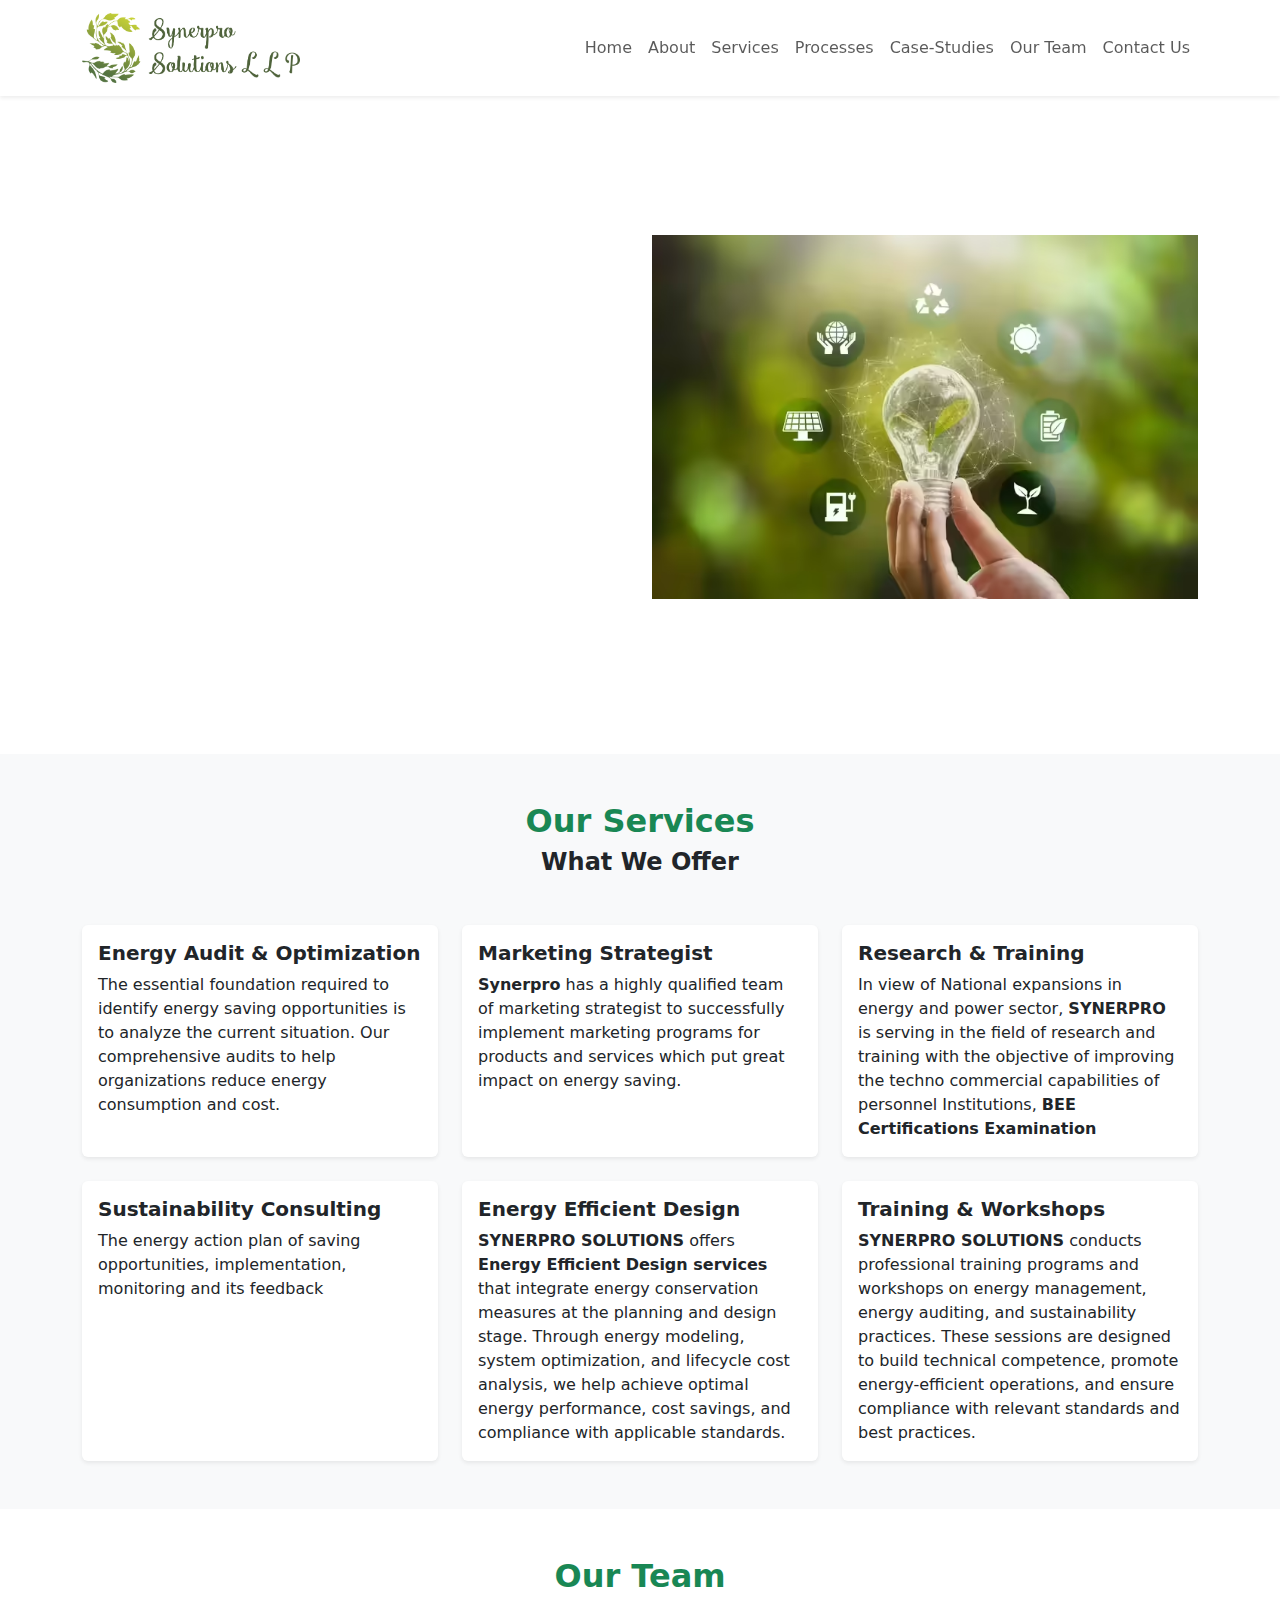
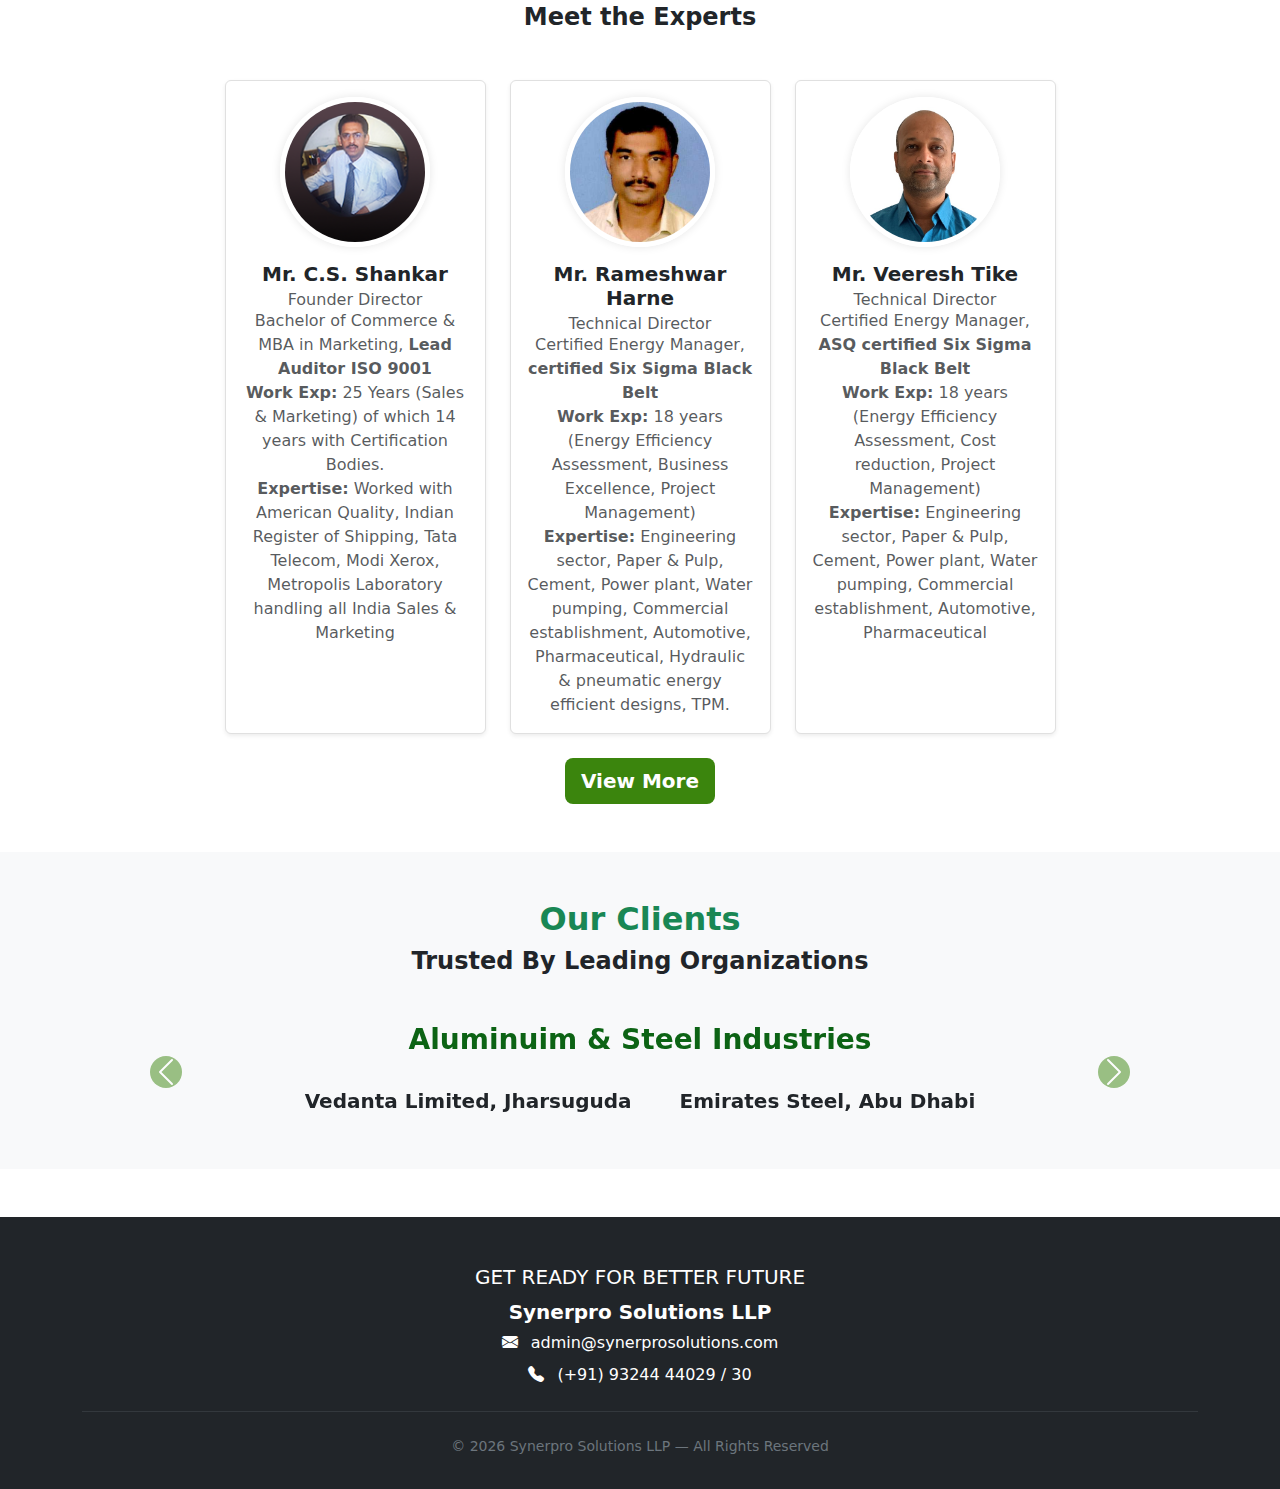
<file: index.html>
<!DOCTYPE html>
<html lang="en">

<head>
    <meta charset="UTF-8">
    <meta name="viewport" content="width=device-width, initial-scale=1.0">
    <title>Homepage | Synerpro Solutions LLP</title>
    <link rel="icon" type="image/x-icon" href="assets/img/synerpro-solutions-icon.ico">

    <!-- BOOTSTRAP -->
    <link href="https://cdn.jsdelivr.net/npm/bootstrap@5.3.2/dist/css/bootstrap.min.css" rel="stylesheet">
    <link rel="stylesheet" href="https://cdn.jsdelivr.net/npm/bootstrap-icons@1.11.1/font/bootstrap-icons.css">

    <!-- CUSTOM CSS -->
    <link rel="stylesheet" href="assets/css/style.css">

</head>

<body>

    <!-- HEADER IMPORT -->
    <div id="header-placeholder"></div>

    <!-- HERO SECTION -->
    <section class="hero-section py-5">
        <div class="container">
            <div class="row align-items-center">
                <!-- Text Column -->
                <div class="col-lg-6 text-center text-lg-start scroll-reveal">
                    <h1 class="display-5 fw-bold">About Synerpro</h1>
                    <p class="lead">
                        <strong>SYNERPRO SOLUTIONS</strong> is an establishment fully specialized in Energy Auditing and
                        Project Management Consulting services, aimed at reducing energy expenses and carbon footprints.
                        We offer all-inclusive services, ranging from the identification of energy-saving opportunities
                        to solution implementation, based on in-depth analysis and consulting.
                    </p>
                    <p class="lead"> Our highly competent team of <strong>"Bureau of Energy Efficiency"</strong>
                        Accredited Energy Auditors, Certified Energy Auditors and Certified Energy Managers having
                        experience in variety of sectors comprising of Petroleum industry, Steel Industry, Cement
                        Industry, Commercial building projects, Hospitality industry and other engineering and service
                        sector is managing various functions for over 20 years.</p>
                    <!-- <a href="services.html" class="btn btn-primary btn-lg mt-3 btn-eco">Explore Services</a> -->
                </div>
                <!-- Image Column -->
                <div class="col-lg-6 text-center">
                    <img src="assets/img/homepage-hero-image.png" alt="Hero Image" class="img-fluid">
                </div>
            </div>
        </div>
    </section>

    <!-- SERVICES SECTION -->
    <section class="services-section py-5 bg-light">
        <div class="container">
            <!-- Section Header -->
            <div class="text-center mb-5">
                <h2 class="text-success fw-bold">Our Services</h2>
                <h4 class="fw-bold">What We Offer</h4>
            </div>

            <!-- Services Grid -->
            <div class="row g-4">
                <!-- Service 1 -->
                <div class="col-md-4">
                    <div class="card h-100 border-0 shadow-sm p-3">
                        <h5 class="fw-bold">Energy Audit & Optimization</h5>
                        <p class="mb-0">The essential foundation required to identify energy saving opportunities
                            is to analyze the current situation. Our comprehensive audits to help organizations reduce
                            energy consumption and cost.
                        </p>
                    </div>
                </div>
                <!-- Service 2 -->
                <div class="col-md-4">
                    <div class="card h-100 border-0 shadow-sm p-3">
                        <h5 class="fw-bold">Marketing Strategist</h5>
                        <p class="mb-0"><strong>Synerpro</strong> has a highly qualified team of marketing strategist to
                            successfully implement marketing programs
                            for products and services which put great impact on energy saving.
                        </p>
                    </div>
                </div>
                <!-- Service 3 -->
                <div class="col-md-4">
                    <div class="card h-100 border-0 shadow-sm p-3">
                        <h5 class="fw-bold">Research & Training</h5>
                        <p class="mb-0">In view of National expansions in energy and power sector,
                            <strong>SYNERPRO</strong> is serving in the field of research and training with the
                            objective of improving
                            the techno commercial capabilities of personnel Institutions, <strong>BEE Certifications
                                Examination</strong>
                        </p>
                    </div>
                </div>
                <!-- Service 4 -->
                <div class="col-md-4">
                    <div class="card h-100 border-0 shadow-sm p-3">
                        <h5 class="fw-bold">Sustainability Consulting</h5>
                        <p class="mb-0">The energy action plan of saving opportunities, implementation,
                            monitoring and its feedback </p>
                    </div>
                </div>
                <!-- Service 5 -->
                <div class="col-md-4">
                    <div class="card h-100 border-0 shadow-sm p-3">
                        <h5 class="fw-bold">Energy Efficient Design</h5>
                        <p class="mb-0">
                            <strong>SYNERPRO SOLUTIONS</strong> offers <strong>Energy Efficient Design services</strong> that integrate energy 
                            conservation measures at the planning and design stage. Through energy modeling, 
                            system optimization, and lifecycle cost analysis, we help achieve optimal energy performance, 
                            cost savings, and compliance with applicable standards.
                        </p>
                    </div>
                </div>
                <!-- Service 6 -->
                <div class="col-md-4">
                    <div class="card h-100 border-0 shadow-sm p-3">
                        <h5 class="fw-bold">Training & Workshops</h5>
                        <p class="mb-0">
                            <strong>SYNERPRO SOLUTIONS</strong> conducts professional training programs and workshops on energy management, 
                            energy auditing, and sustainability practices. These sessions are designed to build technical competence, 
                            promote energy-efficient operations, and ensure compliance with relevant standards and best practices.
                        </p>
                    </div>
                </div>
            </div>
        </div>
    </section>

    <!-- TEAM SECTION -->
    <section class="team-section py-5">
        <div class="container">
            <!-- Section Header -->
            <div class="text-center mb-5">
                <h2 class="text-success fw-bold">Our Team</h2>
                <h4 class="fw-bold">Meet the Experts</h4>
            </div>

            <!-- Team Grid -->
            <div class="row g-4 justify-content-center">
                <!-- Team Member 1 -->
                <div class="col-sm-6 col-md-4 col-lg-3">
                    <div class="card h-100 shadow-sm text-center p-3 d-flex">
                        <img src="assets/img//team-images/CSSHANKAR.png" class="team-member-img"
                            alt="Member 1">
                        <h5 class="fw-bold mb-1">Mr. C.S. Shankar</h5>
                        <h6 class="text-muted mb-0">Founder Director</h6>
                        <p class="text-muted mb-0">Bachelor of Commerce & MBA in Marketing,
                            <strong>Lead Auditor ISO 9001</strong><br>
                            <strong>Work Exp:</strong> 25 Years (Sales & Marketing) of which 14 years with
                            Certification Bodies. <br>
                            <Strong>Expertise:</Strong> Worked with American Quality, Indian Register of Shipping,
                            Tata Telecom, Modi Xerox, Metropolis Laboratory handling all India Sales & Marketing
                        </p>
                    </div>
                </div>
                <!-- Team Member 2 -->
                <div class="col-sm-6 col-md-4 col-lg-3">
                    <div class="card h-100 shadow-sm text-center p-3 d-flex">
                        <img src="assets/img/team-images/Rameshwar Harne.jpg" class="team-member-img"
                            alt="Member 2">
                        <h5 class="fw-bold mb-1">Mr. Rameshwar Harne</h5>
                        <h6 class="text-muted mb-0">Technical Director</h6>
                        <p class="card-text text-muted">
                                Certified Energy Manager, <strong>certified Six Sigma Black Belt <br></strong>
                                <strong>Work Exp:</strong> 18
                                years (Energy Efficiency Assessment, Business Excellence, Project Management)
                                <Strong><br>Expertise:</Strong>
                                Engineering sector, Paper & Pulp, Cement, Power plant, Water pumping, Commercial
                                establishment, Automotive, Pharmaceutical, Hydraulic & pneumatic energy efficient
                                designs, TPM.
                            </p>
                    </div>
                </div>
                <!-- Team Member 3 -->
                <div class="col-sm-6 col-md-4 col-lg-3">
                    <div class="card h-100 shadow-sm text-center p-3 d-flex">
                        <img src="assets/img/team-images/Veeresh Tike.jpg" class="team-member-img"
                            alt="Member 3">
                        <h5 class="fw-bold mb-1">Mr. Veeresh Tike</h5>
                        <h6 class="text-muted mb-0">Technical Director</h6>
                        <p class="text-muted mb-0">Certified Energy Manager, <strong>ASQ certified Six Sigma Black Belt</strong><br>
                            <strong>Work Exp:</strong> 18 years (Energy Efficiency Assessment, Cost reduction, Project Management) <br> 
                            <Strong>Expertise:</Strong> Engineering sector, Paper & Pulp, Cement, Power plant, Water pumping, Commercial
                            establishment, Automotive, Pharmaceutical
                        </p>
                    </div>
                </div>
            </div>
        </div>
        <div class="text-center mt-4">
            <a href="team.html" class="btn btn-eco-light btn-lg fw-bold">View More</a>
        </div>
    </section>

    <section class="clients-section py-5 bg-light">
        <div class="container">
            <div class="text-center mb-5">
                <h2 class="text-success fw-bold">Our Clients</h2>
                <h4 class="fw-bold">Trusted By Leading Organizations</h4>
            </div>

            <div id="clientsCarousel" class="carousel slide" data-bs-ride="carousel" data-bs-interval="5000"
                data-bs-wrap="true">
                <div class="carousel-inner text-center">

                    <div class="carousel-item active">
                        <h3 class="text-center mb-4">Aluminuim & Steel Industries</h3>
                        <div class="d-flex justify-content-center flex-wrap">
                            <h5 class="mx-4 my-2">Vedanta Limited, Jharsuguda</h5>
                            <h5 class="mx-4 my-2">Emirates Steel, Abu Dhabi</h5>
                        </div>
                    </div>

                    <div class="carousel-item">
                        <h3 class="text-center mb-4">Food & Beverages Industries</h3>
                        <div class="d-flex justify-content-center flex-wrap">
                            <h5 class="mx-4 my-2">Coca Cola, Bhutan and Bangladesh</h5>
                            <h5 class="mx-4 my-2">Mahanand Diary</h5>
                            <h5 class="mx-4 my-2">Vista Foods, Taloja</h5>
                        </div>
                    </div>

                    <div class="carousel-item">
                        <h3 class="text-center mb-4">Commercial establishment</h3>
                        <div class="d-flex justify-content-center flex-wrap">
                            <h5 class="mx-4 my-2">Amazon Development center</h5>
                            <h5 class="mx-4 my-2">The Leela hotel, Goa</h5>
                            <h5 class="mx-4 my-2">Hyatt Regency, Mumbai</h5>
                            <h5 class="mx-4 my-2">Radisson Blu, Karjat</h5>
                        </div>
                    </div>

                    <div class="carousel-item">
                        <h3 class="text-center mb-4">Automotive Industries</h3>
                        <div class="d-flex justify-content-center flex-wrap">
                            <h5 class="mx-4 my-2">Mahindra CIE, Pune</h5>
                            <h5 class="mx-4 my-2">Sri Devi Tools Engineering Pvt Ltd.</h5>
                            <h5 class="mx-4 my-2">Terex India, Hosur</h5>
                            <h5 class="mx-4 my-2">Luman Industries, Uttarakhand</h5>
                        </div>
                    </div>

                    <div class="carousel-item">
                        <h3 class="text-center mb-4">Textile Industries</h3>
                        <div class="d-flex justify-content-center flex-wrap">
                            <h5 class="mx-4 my-2">Just Textiles, Ambernath</h5>
                            <h5 class="mx-4 my-2">LS Mills, Madurai</h5>
                        </div>
                    </div>

                    <div class="carousel-item">
                        <h3 class="text-center mb-4">Sugar factory and Distilleries</h3>
                        <div class="d-flex justify-content-center flex-wrap">
                            <h5 class="mx-4 my-2">Dhampur Sugar Mills</h5>
                            <h5 class="mx-4 my-2">Radico Distilleries, Aurangabad</h5>
                            <h5 class="mx-4 my-2">Shree Dudhganga Vedganga SSK, Bidri</h5>
                        </div>
                    </div>

                    <div class="carousel-item">
                        <h3 class="text-center mb-4">Educational Institutes</h3>
                        <div class="d-flex justify-content-center flex-wrap">
                            <h5 class="mx-4 my-2">Hiray college of Architecture, Mumbai</h5>
                            <h5 class="mx-4 my-2">Terna Engineering and dental college, Navi Mumbai</h5>
                        </div>
                    </div>

                    <div class="carousel-item">
                        <h3 class="text-center mb-4">Other</h3>
                        <div class="d-flex justify-content-center flex-wrap">
                            <h5 class="mx-4 my-2">Borosil Limited, Bharuch</h5>
                            <h5 class="mx-4 my-2">Bhusaval Thermal Power Plant, Bhusaval</h5>
                            <h5 class="mx-4 my-2">Aastrid Life science, Maharashtra</h5>
                        </div>
                    </div>
                </div>

                <button class="carousel-control-prev" type="button" data-bs-target="#clientsCarousel"
                    data-bs-slide="prev">
                    <span class="carousel-control-prev-icon" aria-hidden="true"></span>
                    <span class="visually-hidden">Previous</span>
                </button>
                <button class="carousel-control-next" type="button" data-bs-target="#clientsCarousel"
                    data-bs-slide="next">
                    <span class="carousel-control-next-icon" aria-hidden="true"></span>
                    <span class="visually-hidden">Next</span>
                </button>
            </div>
        </div>
    </section>

    <!-- FOOTER IMPORT -->
    <div id="footer-placeholder"></div>

    <!-- JS -->
    <script src="https://cdn.jsdelivr.net/npm/bootstrap@5.3.2/dist/js/bootstrap.bundle.min.js"></script>

    <!-- CUSTOM JS -->
    <script src="assets/js/main.js"></script>

    <!-- INCLUDE COMPONENTS -->
    <script>
        importComponent("header-placeholder", "header.html");
        importComponent("footer-placeholder", "footer.html").then(updateYear);
    </script>

</body>

</html>
</file>
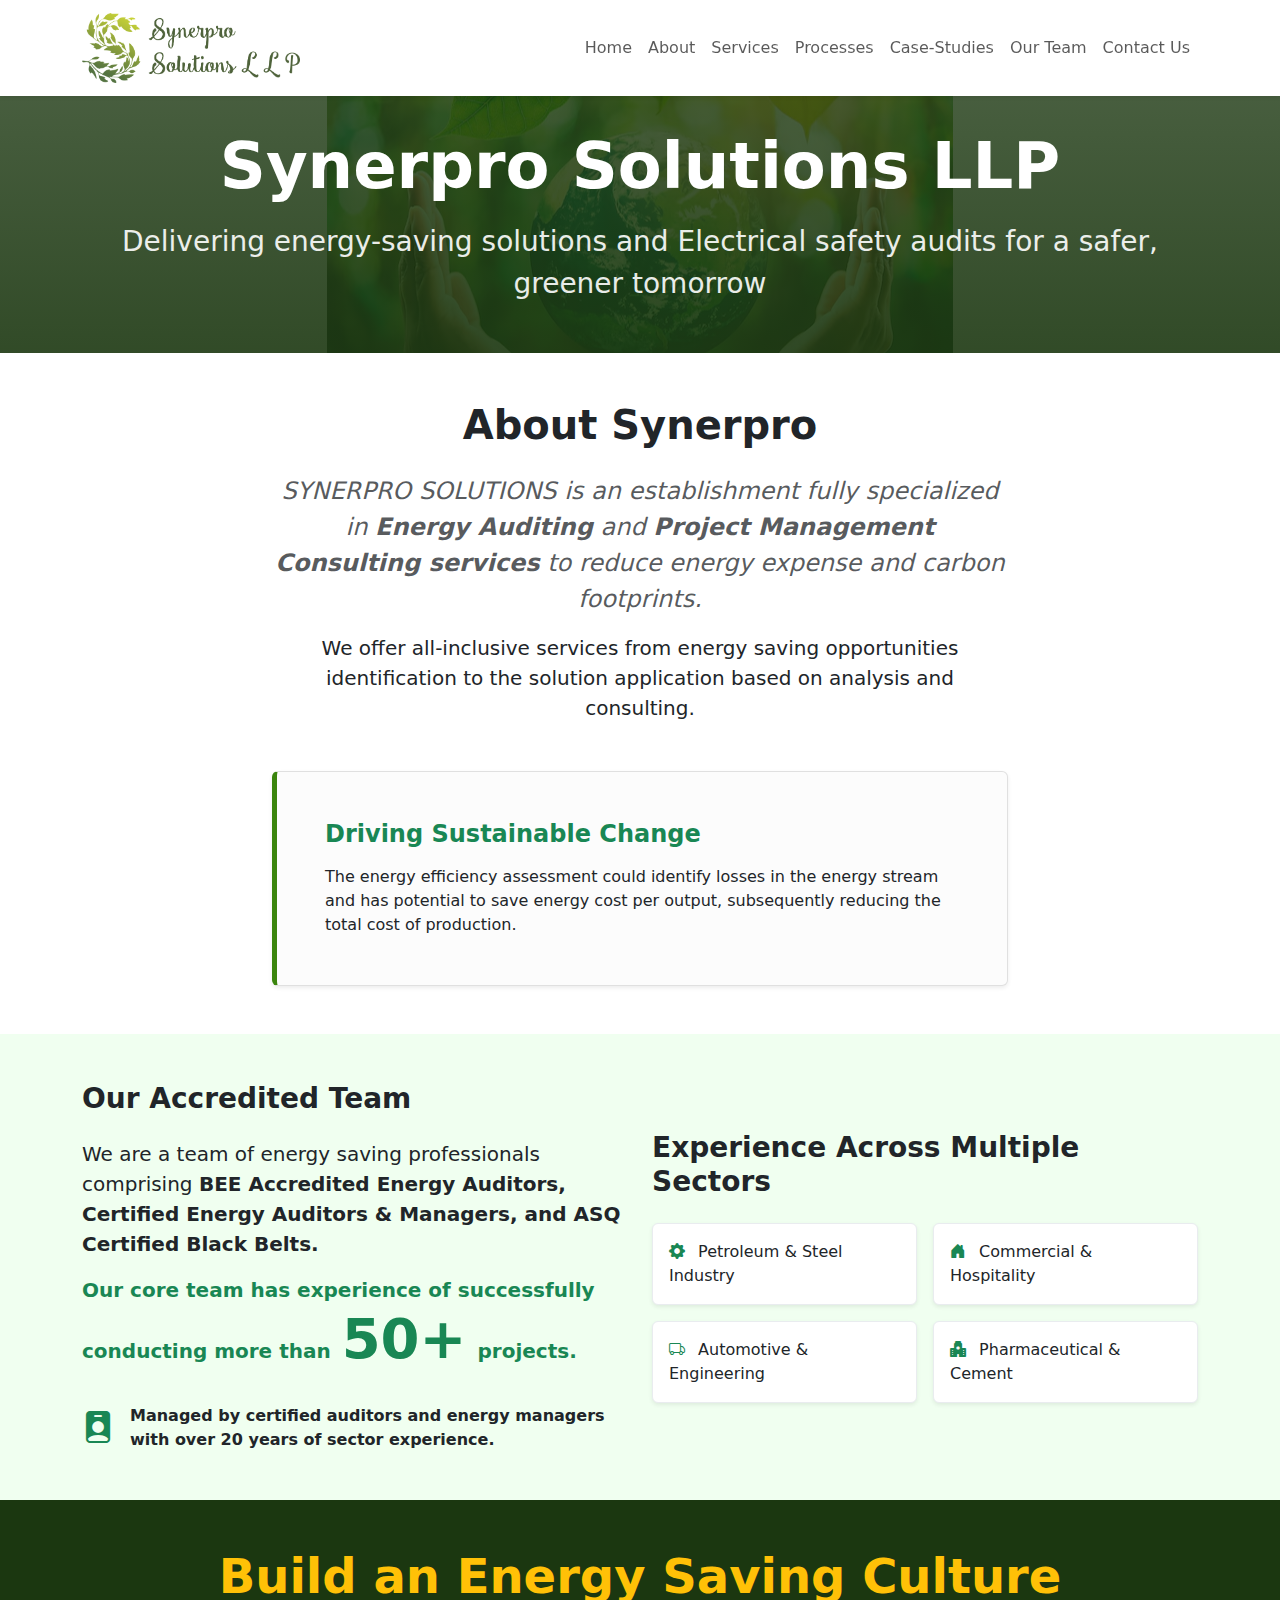
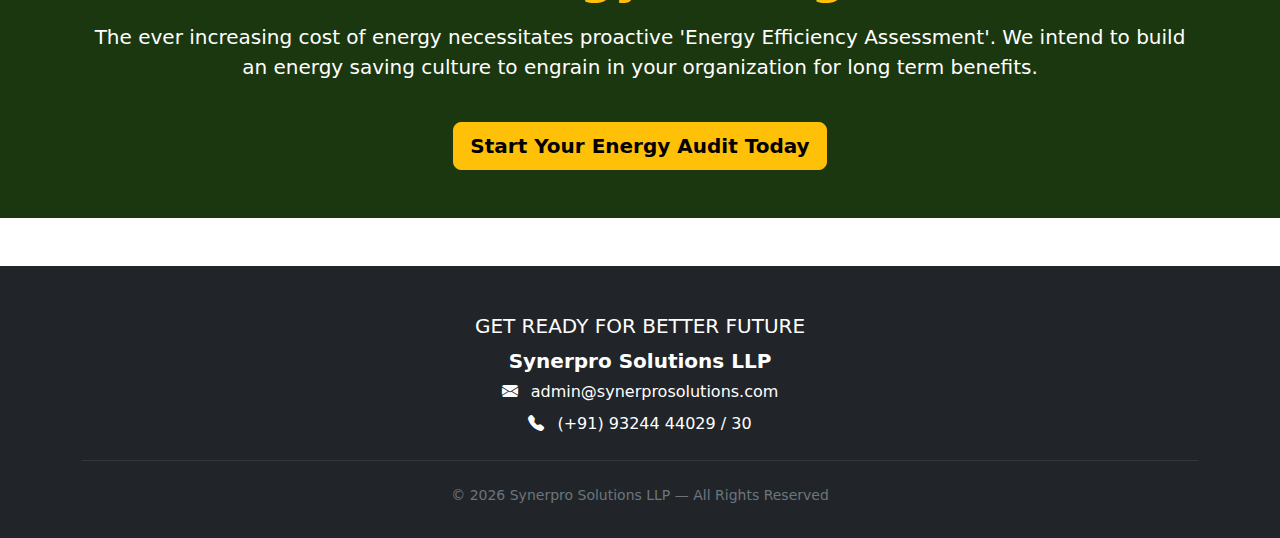
<file: about.html>
<!DOCTYPE html>
<html lang="en">

<head>
    <meta charset="UTF-8">
    <meta name="viewport" content="width=device-width, initial-scale=1.0">
    <title>About Us | Synerpro Solutions LLP</title>
    <link rel="icon" type="image/x-icon" href="/assets/img/synerpro-solutions-icon.ico">

    <link href="https://cdn.jsdelivr.net/npm/bootstrap@5.3.2/dist/css/bootstrap.min.css" rel="stylesheet">
    <link rel="stylesheet" href="https://cdn.jsdelivr.net/npm/bootstrap-icons@1.11.1/font/bootstrap-icons.css">

    <link rel="stylesheet" href="assets/css/style.css">
</head>

<body>

    <div id="header-placeholder"></div>

    <section class="about-hero-section py-5 text-white">
        <div class="container text-center">
            <h4 class="display-3 fw-bold mb-3">Synerpro Solutions LLP</h4>
            <h7 class="lead-xl fw-light">
                Delivering energy-saving solutions and Electrical safety audits for a
                safer, greener tomorrow
            </h7>
        </div>
    </section>

    <section class="mission-section py-5">
        <div class="container">
            <div class="row justify-content-center">
                <div class="col-lg-10 col-xl-8 text-center">
                    <h2 class="display-6 fw-bold text-dark mb-4">About Synerpro</h2>
                    <p class="fs-4 fst-italic text-muted">
                        SYNERPRO SOLUTIONS is an establishment fully specialized in <strong>Energy Auditing</strong> and <strong>Project Management Consulting services</strong> to reduce energy expense and carbon footprints. 
                    </p>
                    <p class="fs-5">
                        We offer all-inclusive services from energy saving opportunities identification to the solution application based on analysis and consulting.
                    </p>
                    
                    <div class="highlight-box p-4 p-md-5 mt-5 rounded shadow-sm">
                        <h4 class="fw-bold text-success mb-3">Driving Sustainable Change</h4>
                        <p class="mb-0">
                            The energy efficiency assessment could identify losses in the energy stream and has potential to save energy cost per output, subsequently reducing the total cost of production.
                        </p>
                    </div>
                </div>
            </div>
        </div>
    </section>
    
    <section class="expertise-section py-5 bg-light-green">
        <div class="container">
            <div class="row align-items-center">
                
                <div class="col-lg-6 mb-4 mb-lg-0">
                    <h3 class="fw-bold text-dark mb-4">Our Accredited Team</h3>
                    <p class="fs-5">
                        We are a team of energy saving professionals comprising <strong>BEE Accredited Energy Auditors, Certified Energy Auditors & Managers, and ASQ Certified Black Belts.</strong>
                    </p>
                    <p class="fs-5 fw-bold text-success">
                        Our core team has experience of successfully conducting more than <span class="display-4 fw-bolder d-inline-block mx-1">50+</span> projects.
                    </p>
                    
                    <div class="d-flex align-items-center mt-4 pt-2">
                        <i class="bi bi-person-badge-fill text-success fs-2 me-3"></i>
                        <p class="mb-0 fw-bold">Managed by certified auditors and energy managers with over 20 years of sector experience.</p>
                    </div>
                </div>

                <div class="col-lg-6">
                    <h3 class="fw-bold text-dark mb-4">Experience Across Multiple Sectors</h3>
                    <div class="row g-3">
                        <div class="col-sm-6">
                            <div class="sector-tag p-3 rounded bg-white shadow-sm">
                                <i class="bi bi-gear-fill text-success me-2"></i> Petroleum & Steel Industry
                            </div>
                        </div>
                        <div class="col-sm-6">
                            <div class="sector-tag p-3 rounded bg-white shadow-sm">
                                <i class="bi bi-house-door-fill text-success me-2"></i> Commercial & Hospitality
                            </div>
                        </div>
                        <div class="col-sm-6">
                            <div class="sector-tag p-3 rounded bg-white shadow-sm">
                                <i class="bi bi-truck text-success me-2"></i> Automotive & Engineering
                            </div>
                        </div>
                        <div class="col-sm-6">
                            <div class="sector-tag p-3 rounded bg-white shadow-sm">
                                <i class="bi bi-hospital-fill text-success me-2"></i> Pharmaceutical & Cement
                            </div>
                        </div>
                    </div>
                </div>

            </div>
        </div>
    </section>

    <section class="vision-cta-section py-5 text-center bg-dark text-white">
        <div class="container">
            <h3 class="fw-bold mb-3 display-5 text-warning">Build an Energy Saving Culture</h3>
            <p class="lead mb-4">
                The ever increasing cost of energy necessitates proactive 'Energy Efficiency Assessment'. 
                We intend to build an energy saving culture to engrain in your organization for long term benefits.
            </p>
            <a href="contact.html" class="btn btn-lg btn-warning fw-bold mt-3">Start Your Energy Audit Today</a>
        </div>
    </section>


    <div id="footer-placeholder"></div>

    <script src="https://cdn.jsdelivr.net/npm/bootstrap@5.3.2/dist/js/bootstrap.bundle.min.js"></script>
    <script src="assets/js/main.js"></script>

    <script>
        function importComponent(id, filePath) {
            return fetch(filePath)
                .then(response => response.text())
                .then(html => {
                    document.getElementById(id).innerHTML = html;
                })
                .catch(error => console.error('Error loading component:', error));
        }

        function updateYear() {
            const yearElement = document.getElementById('year');
            if (yearElement) {
                yearElement.textContent = new Date().getFullYear();
            }
        }

        importComponent("header-placeholder", "header.html");
        importComponent("footer-placeholder", "footer.html").then(updateYear);
    </script>

</body>

</html>
</file>
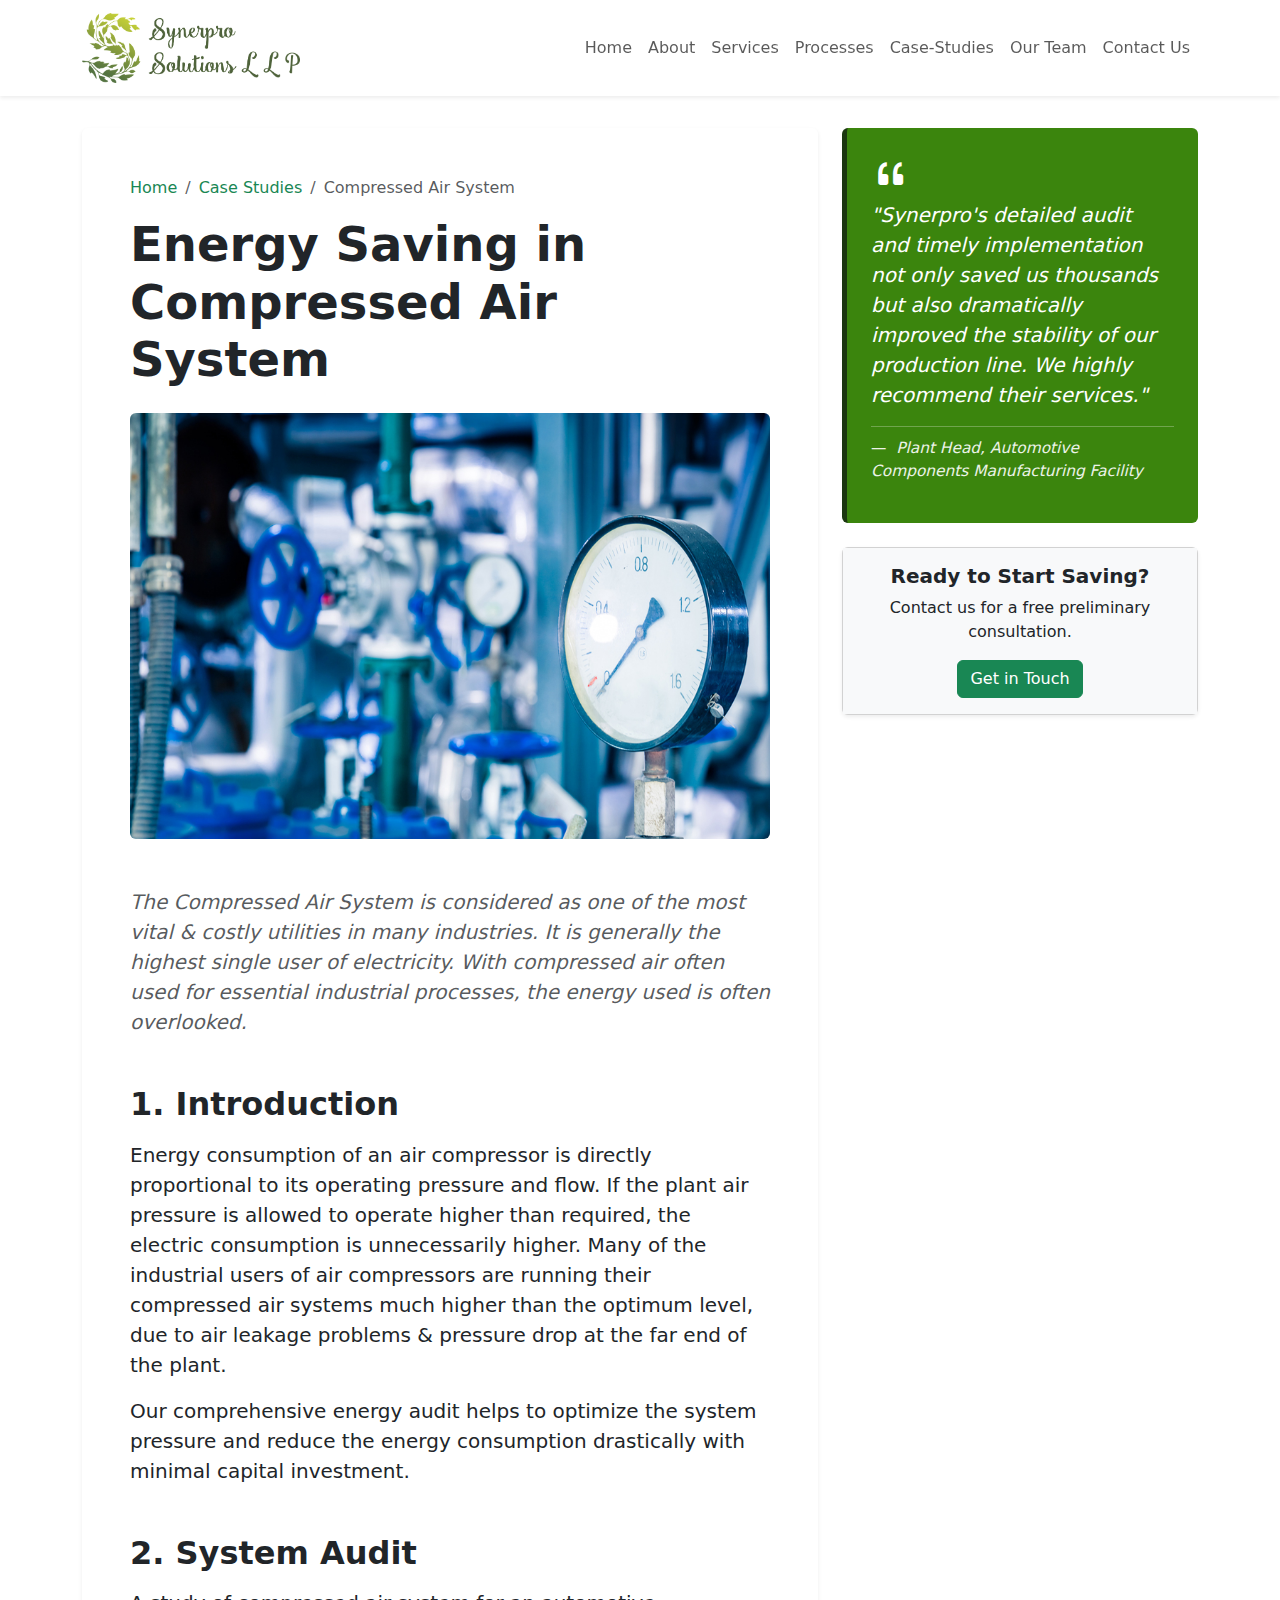
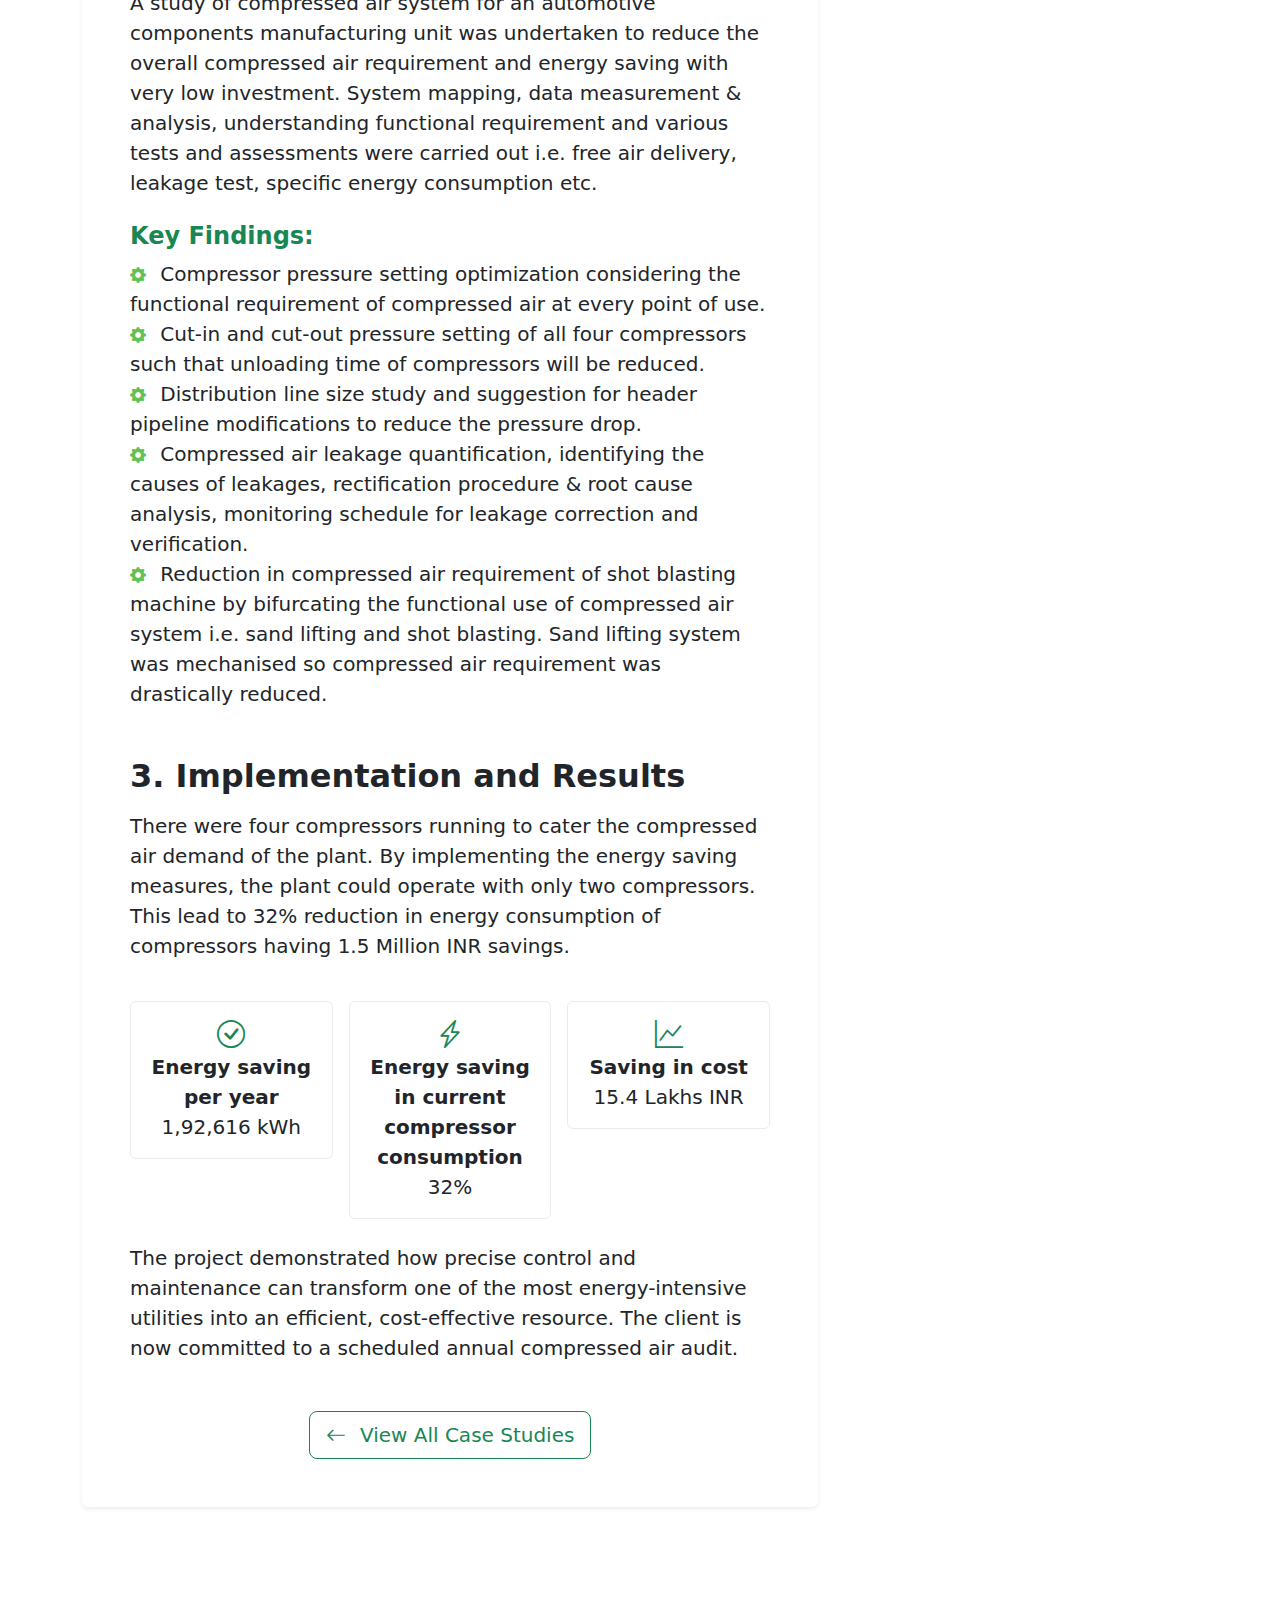
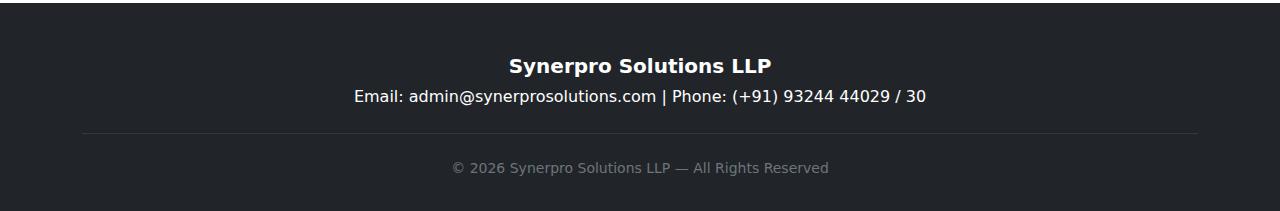
<file: case-study-compressed-air.html>
<!DOCTYPE html>
<html lang="en">

<head>
    <meta charset="UTF-8">
    <meta name="viewport" content="width=device-width, initial-scale=1.0">
    <title>Case Study: Energy Saving in Compressed Air System - Synerpro Solutions LLP</title>
    <link rel="icon" type="image/x-icon" href="/assets/img/synerpro-solutions-icon.ico">

    <link href="https://cdn.jsdelivr.net/npm/bootstrap@5.3.2/dist/css/bootstrap.min.css" rel="stylesheet">
    <link rel="stylesheet" href="https://cdn.jsdelivr.net/npm/bootstrap-icons@1.11.1/font/bootstrap-icons.css">

    <link rel="stylesheet" href="assets/css/style.css">

</head>

<body>

    <div id="header-placeholder"></div>

    <section class="case-detail-section py-5">
        <div class="container">
            <div class="row justify-content-center">

                <div class="col-lg-8 mb-4 mb-lg-0">

                    <article class="p-4 p-md-5 bg-white shadow-sm rounded">

                        <nav aria-label="breadcrumb" class="mb-3">
                            <ol class="breadcrumb">
                                <li class="breadcrumb-item"><a href="index.html"
                                        class="text-success text-decoration-none">Home</a></li>
                                <li class="breadcrumb-item"><a href="case-study.html"
                                        class="text-success text-decoration-none">Case Studies</a></li>
                                <li class="breadcrumb-item active" aria-current="page">Compressed Air System</li>
                            </ol>
                        </nav>

                        <h1 class="display-5 fw-bold text-dark mb-4">
                            Energy Saving in Compressed Air System
                        </h1>

                        <img src="assets/img/pages-specific images/compressed-air-case-study-image.png" class="img-fluid rounded mb-5"
                            alt="Compressed Air System">

                        <div class="article-content fs-5">

                            <p class="text-muted fst-italic">
                                The Compressed Air System is considered as one of the most vital & costly utilities in
                                many industries. It is generally the highest single user of electricity. With compressed
                                air often used for essential industrial processes, the energy used is often overlooked.
                            </p>

                            <h2 class="fw-bold text-dark mt-5 mb-3">1. Introduction</h2>
                            <p>
                                Energy consumption of an air compressor is directly proportional to its operating
                                pressure and flow. If the plant air pressure is allowed to operate higher than required,
                                the electric consumption is unnecessarily higher. Many of the industrial users of air
                                compressors are running their compressed air systems much higher than the optimum level,
                                due to air leakage problems & pressure drop at the far end of the plant.
                            </p>
                            <p>
                                Our comprehensive energy audit helps to optimize the system pressure and reduce the
                                energy consumption drastically with minimal capital investment.
                            </p>

                            <h2 class="fw-bold text-dark mt-5 mb-3">2. System Audit</h2>
                            <p>
                                A study of compressed air system for an automotive components manufacturing unit was
                                undertaken to reduce the overall compressed air requirement and energy saving with very
                                low investment. System mapping, data measurement & analysis, understanding functional
                                requirement and various tests and assessments were carried out i.e. free air delivery,
                                leakage test, specific energy consumption etc.
                            </p>

                            <h4 class="fw-bold text-success mt-4">Key Findings:</h4>
                            <ul>
                                <li>
                                    <i class="bi bi-gear-fill leaf-icon"></i> Compressor pressure setting optimization
                                    considering the functional requirement of compressed air at every point of use.
                                </li>
                                <li>
                                    <i class="bi bi-gear-fill leaf-icon"></i> Cut-in and cut-out pressure setting of all
                                    four compressors such that unloading time of compressors will be reduced.
                                </li>
                                <li>
                                    <i class="bi bi-gear-fill leaf-icon"></i> Distribution line size study and
                                    suggestion for header pipeline modifications to reduce the pressure drop.
                                </li>
                                <li>
                                    <i class="bi bi-gear-fill leaf-icon"></i> Compressed air leakage quantification,
                                    identifying the causes of leakages, rectification procedure & root cause analysis,
                                    monitoring schedule for leakage correction and verification.
                                </li>
                                <li>
                                    <i class="bi bi-gear-fill leaf-icon"></i>
                                    Reduction in compressed air requirement of shot blasting machine by bifurcating the
                                    functional use of compressed air system i.e. sand lifting and shot blasting. Sand
                                    lifting system was mechanised so compressed air requirement was drastically reduced.
                                </li>
                            </ul>

                            <h2 class="fw-bold text-dark mt-5 mb-3">3. Implementation and Results</h2>
                            <p>
                               There were four compressors running to cater the compressed air demand of the plant. By implementing the energy saving measures, the plant could operate with only two compressors. 
                               This lead to 32% reduction in energy consumption of compressors having 1.5 Million INR savings.
                            </p>

                            <div class="row text-center my-4 g-3">
                                <div class="col-md-4">
                                    <div class="result-box p-3 border rounded">
                                        <i class="bi bi-check-circle h3 text-success"></i>
                                        <p class="fw-bold mb-0">Energy saving per year</p>
                                        <p class="lead text-dark mb-0"><strong>1,92,616 kWh</strong></p>
                                    </div>
                                </div>
                                <div class="col-md-4">
                                    <div class="result-box p-3 border rounded">
                                        <i class="bi bi-lightning-charge h3 text-success"></i>
                                        <p class="fw-bold mb-0">Energy saving in current compressor consumption</p>
                                        <p class="lead text-dark mb-0"><strong>32%</strong></p>
                                    </div>
                                </div>
                                <div class="col-md-4">
                                    <div class="result-box p-3 border rounded">
                                        <i class="bi bi-graph-up h3 text-success"></i>
                                        <p class="fw-bold mb-0">Saving in cost</p>
                                        <p class="lead text-dark mb-0"><strong>15.4 Lakhs INR</strong></p>
                                    </div>
                                </div>
                            </div>

                            <p class="mt-4">
                                The project demonstrated how precise control and maintenance can transform one of the
                                most energy-intensive utilities into an efficient, cost-effective resource. The client
                                is now committed to a scheduled annual compressed air audit.
                            </p>

                            <div class="text-center mt-5">
                                <a href="case-study.html" class="btn btn-lg btn-outline-success">
                                    <i class="bi bi-arrow-left me-2"></i> View All Case Studies
                                </a>
                            </div>

                        </div>
                    </article>

                </div>

                <div class="col-lg-4">
                    <aside class="sidebar-sticky">

                        <div class="quote-box p-4 rounded mb-4 text-white">
                            <i class="bi bi-quote h1"></i>
                            <p class="fst-italic lead">
                                "Synerpro's detailed audit and timely implementation not only saved us thousands but
                                also dramatically improved the stability of our production line. We highly recommend
                                their services."
                            </p>
                            <footer class="blockquote-footer text-white mt-3">
                                <cite title="Source Title">Plant Head, Automotive Components Manufacturing Facility</cite>
                            </footer>
                        </div>

                        <!-- <div class="card shadow-sm mb-4">
                            <div class="card-header bg-success text-white fw-bold">
                                Other Case Studies
                            </div>
                            <div class="list-group list-group-flush">
                                <a href="case-study-boiler-ops.html" class="list-group-item list-group-item-action">
                                    <i class="bi bi-arrow-right-short text-success me-2"></i> Optimizing Boiler
                                    Operations
                                </a>
                                <a href="case-study-hvac-retrofit.html" class="list-group-item list-group-item-action">
                                    <i class="bi bi-arrow-right-short text-success me-2"></i> Retrofitting Commercial
                                    HVAC
                                </a>
                                <a href="processes.html" class="list-group-item list-group-item-action bg-light">
                                    <i class="bi bi-file-text-fill text-dark me-2"></i> Our 7-Step Process
                                </a>
                            </div>
                        </div> -->

                        <div class="card shadow-sm text-center">
                            <div class="card-body bg-light">
                                <h5 class="card-title text-dark fw-bold">Ready to Start Saving?</h5>
                                <p class="card-text">Contact us for a free preliminary consultation.</p>
                                <a href="contact.html" class="btn btn-success">Get in Touch</a>
                            </div>
                        </div>

                    </aside>
                </div>

            </div>
        </div>
    </section>

    <div id="footer-placeholder"></div>

    <script src="https://cdn.jsdelivr.net/npm/bootstrap@5.3.2/dist/js/bootstrap.bundle.min.js"></script>
    <script src="assets/js/main.js"></script>

    <script>
        function importComponent(id, filePath) {
            return fetch(filePath)
                .then(response => response.text())
                .then(html => {
                    document.getElementById(id).innerHTML = html;
                })
                .catch(error => console.error('Error loading component:', error));
        }

        function updateYear() {
            document.getElementById('year').textContent = new Date().getFullYear();
        }

        importComponent("header-placeholder", "components/header.html");
        importComponent("footer-placeholder", "components/footer.html").then(updateYear);
    </script>

</body>

</html>
</file>
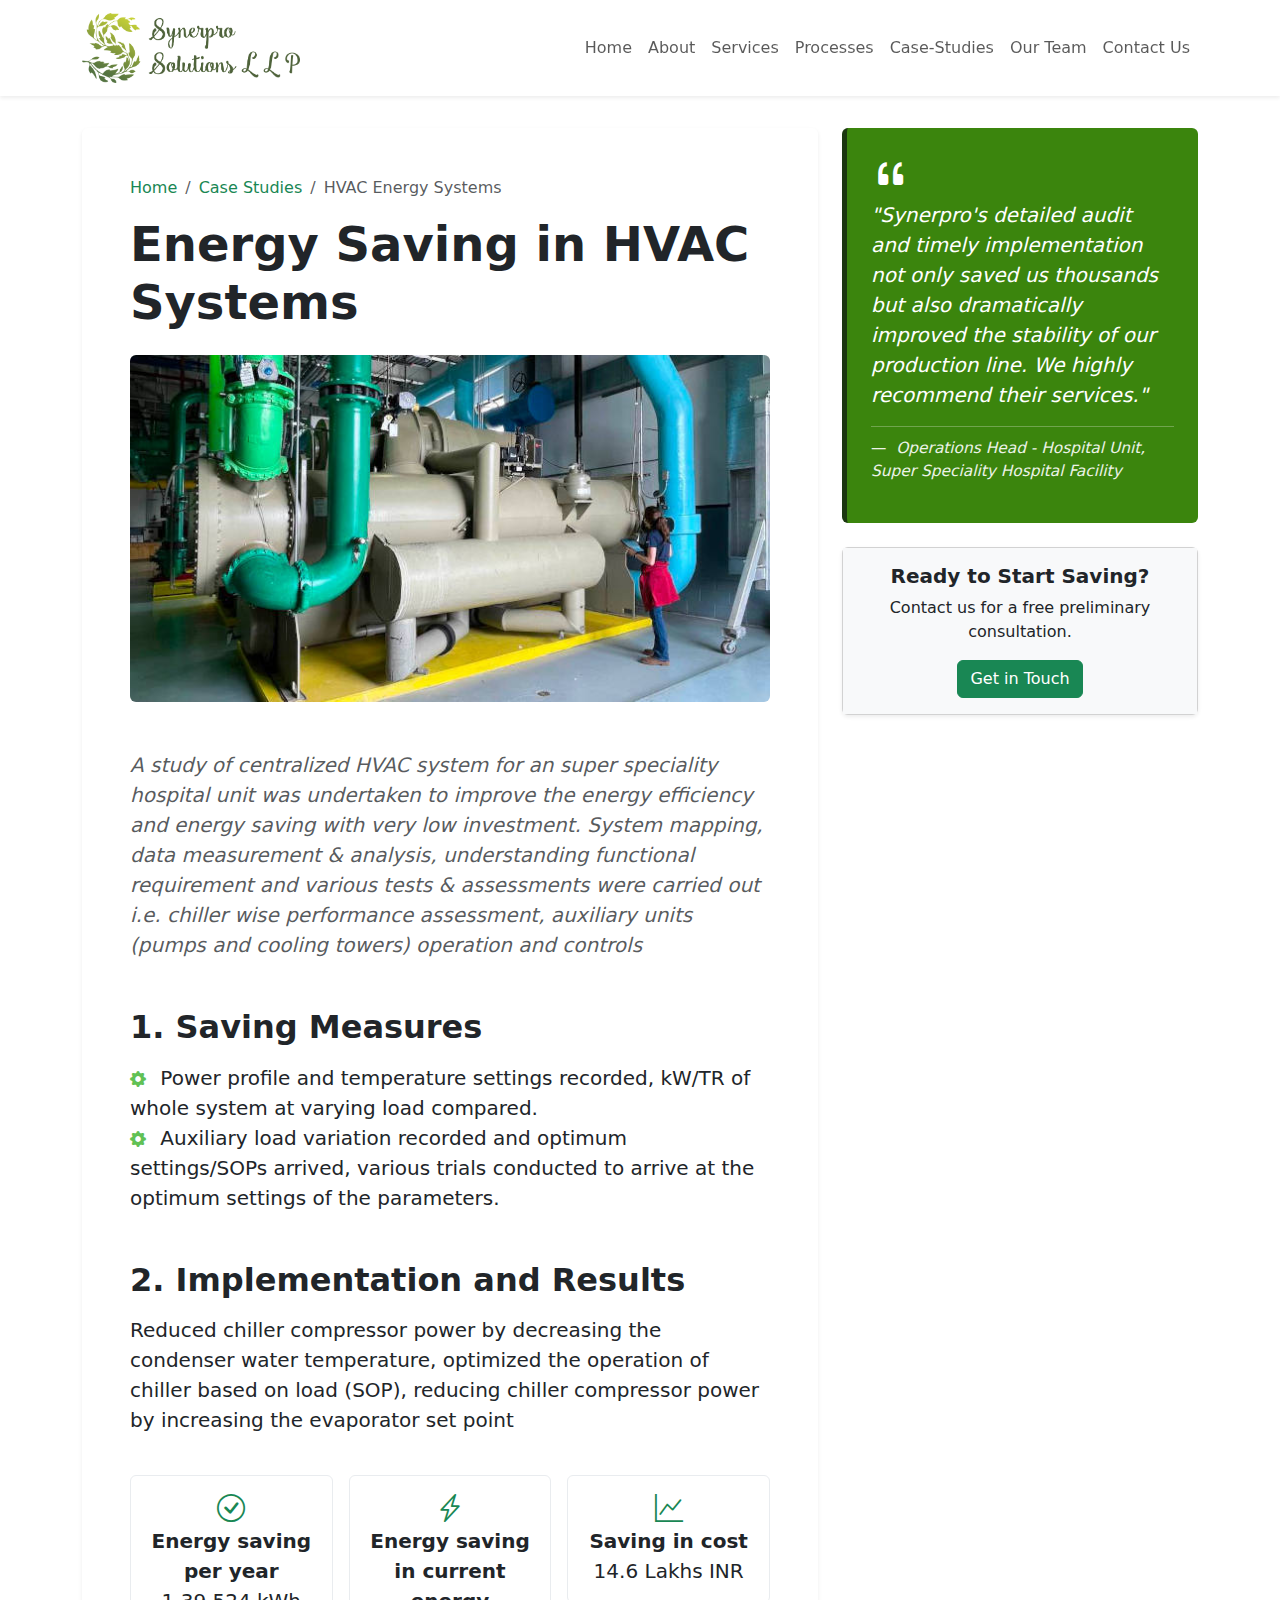
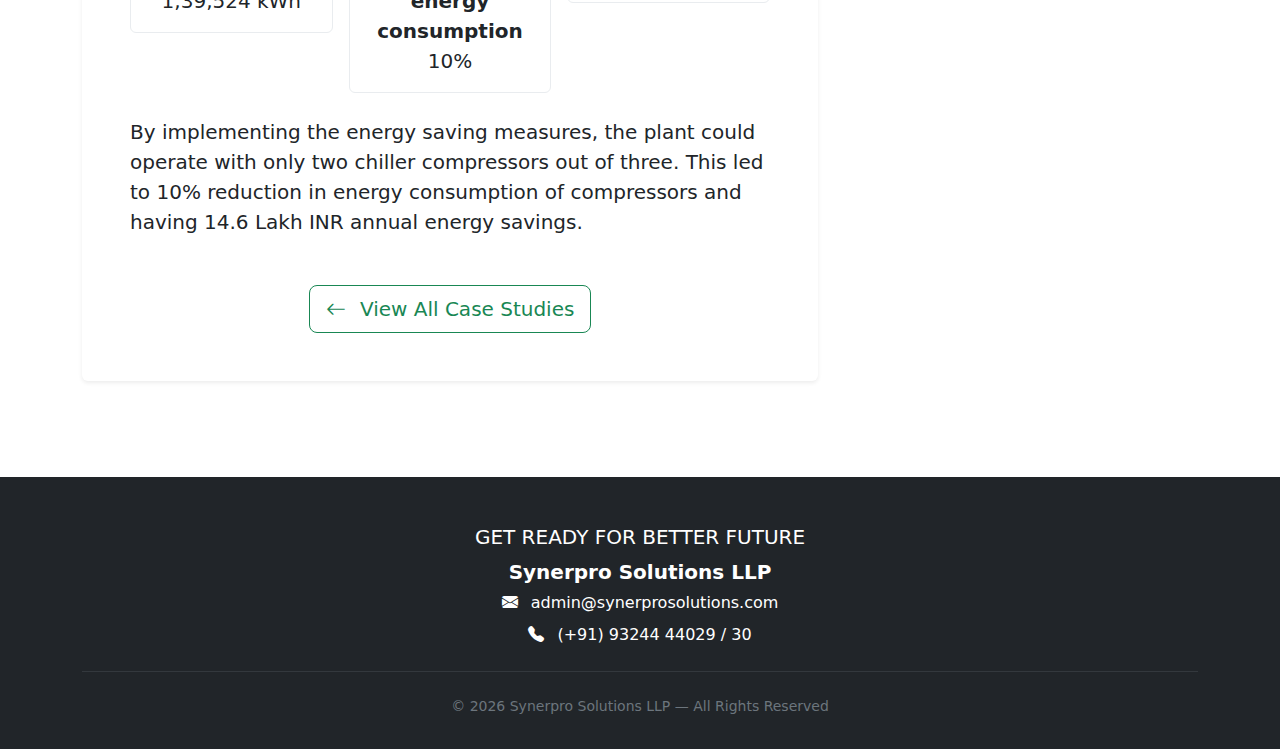
<file: case-study-hvac-system.html>
<!DOCTYPE html>
<html lang="en">

<head>
    <meta charset="UTF-8">
    <meta name="viewport" content="width=device-width, initial-scale=1.0">
    <title>Case Study: Energy Saving in HVAC Systems | Synerpro Solutions LLP</title>
    <link rel="icon" type="image/x-icon" href="/assets/img/synerpro-solutions-icon.ico">

    <link href="https://cdn.jsdelivr.net/npm/bootstrap@5.3.2/dist/css/bootstrap.min.css" rel="stylesheet">
    <link rel="stylesheet" href="https://cdn.jsdelivr.net/npm/bootstrap-icons@1.11.1/font/bootstrap-icons.css">

    <link rel="stylesheet" href="assets/css/style.css">

</head>

<body>

    <div id="header-placeholder"></div>

    <section class="case-detail-section py-5">
        <div class="container">
            <div class="row justify-content-center">

                <div class="col-lg-8 mb-4 mb-lg-0">

                    <article class="p-4 p-md-5 bg-white shadow-sm rounded">

                        <nav aria-label="breadcrumb" class="mb-3">
                            <ol class="breadcrumb">
                                <li class="breadcrumb-item"><a href="index.html"
                                        class="text-success text-decoration-none">Home</a></li>
                                <li class="breadcrumb-item"><a href="case-study.html"
                                        class="text-success text-decoration-none">Case Studies</a></li>
                                <li class="breadcrumb-item active" aria-current="page">HVAC Energy Systems</li>
                            </ol>
                        </nav>

                        <h1 class="display-5 fw-bold text-dark mb-4">
                            Energy Saving in HVAC Systems
                        </h1>

                        <img src="assets/img/pages-specific images/case-study-HVAC-system-image.png" class="img-fluid rounded mb-5"
                            alt="HVAC Energy Systems ">

                        <div class="article-content fs-5">

                            <p class="text-muted fst-italic">
                                A study of centralized HVAC system for an super speciality hospital unit was undertaken to improve the energy efficiency and energy saving with
                                very low investment. System mapping, data measurement & analysis, understanding functional requirement and various tests & assessments
                                were carried out i.e. chiller wise performance assessment, auxiliary units (pumps and cooling towers) operation and controls
                            </p>

                            <h2 class="fw-bold text-dark mt-5 mb-3">1. Saving Measures</h2>
                                <ul>
                                    <li>
                                        <i class="bi bi-gear-fill leaf-icon"></i>
                                        Power profile and temperature settings recorded, kW/TR of whole system at varying load
                                        compared.
                                    </li>
                                    <li>
                                        <i class="bi bi-gear-fill leaf-icon"></i>
                                        Auxiliary load variation recorded and optimum settings/SOPs arrived, various trials conducted to
                                        arrive at the optimum settings of the parameters.
                                    </li>
                                </ul>

                            <h2 class="fw-bold text-dark mt-5 mb-3">2. Implementation and Results</h2>
                            <p>
                                Reduced chiller compressor power by decreasing the condenser water temperature, optimized
                                the operation of chiller based on load (SOP), reducing chiller compressor power by increasing
                                the evaporator set point
                            </p>

                            <div class="row text-center my-4 g-3">
                                <div class="col-md-4">
                                    <div class="result-box p-3 border rounded">
                                        <i class="bi bi-check-circle h3 text-success"></i>
                                        <p class="fw-bold mb-0">Energy saving per year</p>
                                        <p class="lead text-dark mb-0"><strong>1,39,524 kWh</strong></p>
                                    </div>
                                </div>
                                <div class="col-md-4">
                                    <div class="result-box p-3 border rounded">
                                        <i class="bi bi-lightning-charge h3 text-success"></i>
                                        <p class="fw-bold mb-0">Energy saving in current energy consumption</p>
                                        <p class="lead text-dark mb-0"><strong>10%</strong></p>
                                    </div>
                                </div>
                                <div class="col-md-4">
                                    <div class="result-box p-3 border rounded">
                                        <i class="bi bi-graph-up h3 text-success"></i>
                                        <p class="fw-bold mb-0">Saving in cost</p>
                                        <p class="lead text-dark mb-0"><strong>14.6 Lakhs INR</strong></p>
                                    </div>
                                </div>
                            </div>

                            <p class="mt-4">
                                By implementing the energy saving measures, the plant could operate with only two chiller
                                compressors out of three. This led to 10% reduction in energy consumption of compressors and
                                having 14.6 Lakh INR annual energy savings.
                            </p>

                            <div class="text-center mt-5">
                                <a href="case-study.html" class="btn btn-lg btn-outline-success">
                                    <i class="bi bi-arrow-left me-2"></i> View All Case Studies
                                </a>
                            </div>
                        </div>
                    </article>

                </div>

                <div class="col-lg-4">
                    <aside class="sidebar-sticky">

                        <div class="quote-box p-4 rounded mb-4 text-white">
                            <i class="bi bi-quote h1"></i>
                            <p class="fst-italic lead">
                                "Synerpro's detailed audit and timely implementation not only saved us thousands but
                                also dramatically improved the stability of our production line. We highly recommend
                                their services."
                            </p>
                            <footer class="blockquote-footer text-white mt-3">
                                <cite title="Source Title">Operations Head - Hospital Unit, Super Speciality Hospital Facility</cite>
                            </footer>
                        </div>

                        <!-- <div class="card shadow-sm mb-4">
                            <div class="card-header bg-success text-white fw-bold">
                                Other Case Studies
                            </div>
                            <div class="list-group list-group-flush">
                                <a href="case-study-boiler-ops.html" class="list-group-item list-group-item-action">
                                    <i class="bi bi-arrow-right-short text-success me-2"></i> Optimizing Boiler
                                    Operations
                                </a>
                                <a href="case-study-hvac-retrofit.html" class="list-group-item list-group-item-action">
                                    <i class="bi bi-arrow-right-short text-success me-2"></i> Retrofitting Commercial
                                    HVAC
                                </a>
                                <a href="processes.html" class="list-group-item list-group-item-action bg-light">
                                    <i class="bi bi-file-text-fill text-dark me-2"></i> Our 7-Step Process
                                </a>
                            </div>
                        </div> -->

                        <div class="card shadow-sm text-center">
                            <div class="card-body bg-light">
                                <h5 class="card-title text-dark fw-bold">Ready to Start Saving?</h5>
                                <p class="card-text">Contact us for a free preliminary consultation.</p>
                                <a href="contact.html" class="btn btn-success">Get in Touch</a>
                            </div>
                        </div>

                    </aside>
                </div>

            </div>
        </div>
    </section>

    <div id="footer-placeholder"></div>

    <script src="https://cdn.jsdelivr.net/npm/bootstrap@5.3.2/dist/js/bootstrap.bundle.min.js"></script>
    <script src="assets/js/main.js"></script>

    <script>
        function importComponent(id, filePath) {
            return fetch(filePath)
                .then(response => response.text())
                .then(html => {
                    document.getElementById(id).innerHTML = html;
                })
                .catch(error => console.error('Error loading component:', error));
        }

        function updateYear() {
            document.getElementById('year').textContent = new Date().getFullYear();
        }

        importComponent("header-placeholder", "header.html");
        importComponent("footer-placeholder", "footer.html").then(updateYear);
    </script>

</body>

</html>
</file>
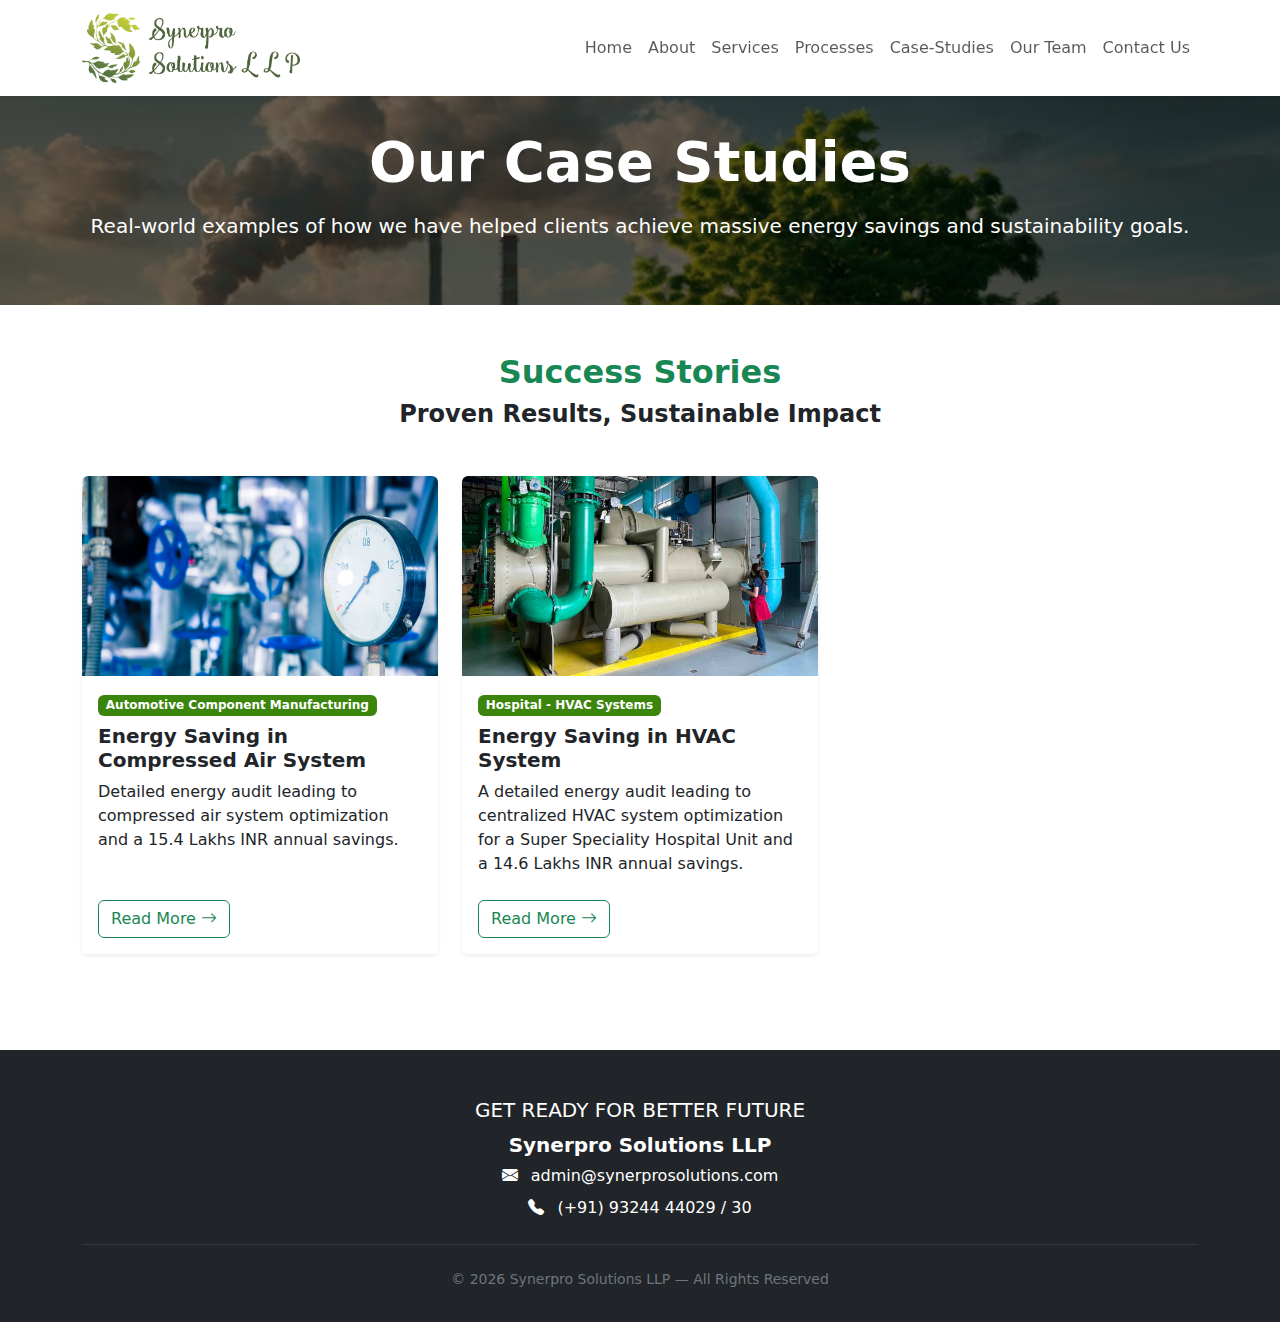
<file: case-study.html>
<!DOCTYPE html>
<html lang="en">

<head>
    <meta charset="UTF-8">
    <meta name="viewport" content="width=device-width, initial-scale=1.0">
    <title>Case Studies - Synerpro Solutions LLP</title>
    <link rel="icon" type="image/x-icon" href="/assets/img/synerpro-solutions-icon.ico">

    <link href="https://cdn.jsdelivr.net/npm/bootstrap@5.3.2/dist/css/bootstrap.min.css" rel="stylesheet">
    <link rel="stylesheet" href="https://cdn.jsdelivr.net/npm/bootstrap-icons@1.11.1/font/bootstrap-icons.css">

    <link rel="stylesheet" href="assets/css/style.css">

</head>

<body>

    <div id="header-placeholder"></div>

    <section class="case-studies-hero-section d-flex align-items-center text-white text-center py-5">
        <div class="container">
            <h1 class="display-4 fw-bold mb-3 scroll-reveal">Our Case Studies</h1>
            <p class="lead scroll-reveal" style="animation-delay: 0.3s;">
                Real-world examples of how we have helped clients achieve massive energy savings and sustainability
                goals.
            </p>
        </div>
    </section>

    <section class="case-studies-grid-section py-5">
        <div class="container">
            <div class="text-center mb-5">
                <h2 class="text-success fw-bold">Success Stories</h2>
                <h4 class="fw-bold text-dark">Proven Results, Sustainable Impact</h4>
            </div>

            <div class="row g-4">
                
                <div class="col-lg-4 col-md-6">
                    <div class="card case-study-card h-100 shadow-sm">
                        <img src="assets/img/pages-specific images/compressed-air-case-study-image.png"
                            class="card-img-top" alt="Compressed Air System Energy Audit">
                        <div class="card-body">
                            <span class="badge bg-success mb-2">Automotive Component Manufacturing</span>
                            <h5 class="card-title fw-bold">Energy Saving in Compressed Air System</h5>
                            <p class="card-text">
                                Detailed energy audit leading to compressed air system optimization and a 15.4 Lakhs INR annual
                                savings.
                            </p>
                        </div>
                        <div class="card-footer bg-white border-0">
                            <a href="case-study-compressed-air.html" class="btn btn-outline-success read-more-btn">
                                Read More <i class="bi bi-arrow-right"></i>
                            </a>
                        </div>
                    </div>
                </div>

                <div class="col-lg-4 col-md-6">
                    <div class="card case-study-card h-100 shadow-sm">
                        <img src="assets/img/pages-specific images/case-study-HVAC-system-image.png"
                            class="card-img-top" alt="HVAC System Energy Audit for Hospital">
                        <div class="card-body">
                            <span class="badge bg-success mb-2">Hospital - HVAC Systems</span>
                            <h5 class="card-title fw-bold">Energy Saving in HVAC System</h5>
                            <p class="card-text">
                                A detailed energy audit leading to centralized HVAC system optimization for a Super Speciality Hospital Unit and a 14.6 Lakhs INR annual savings.
                            </p>
                        </div>
                        <div class="card-footer bg-white border-0">
                            <a href="case-study-hvac-system.html" class="btn btn-outline-success read-more-btn">
                                Read More <i class="bi bi-arrow-right"></i>
                            </a>
                        </div>
                    </div>
                </div>

            </div>
            </div>
    </section>


    <div id="footer-placeholder"></div>

    <script src="https://cdn.jsdelivr.net/npm/bootstrap@5.3.2/dist/js/bootstrap.bundle.min.js"></script>

    <script src="assets/js/main.js"></script>

    <script>
        function importComponent(id, filePath) {
            return fetch(filePath)
                .then(response => response.text())
                .then(html => {
                    document.getElementById(id).innerHTML = html;
                })
                .catch(error => console.error('Error loading component:', error));
        }

        function updateYear() {
            const yearElement = document.getElementById('year');
            if (yearElement) {
                 yearElement.textContent = new Date().getFullYear();
            }
        }

        importComponent("header-placeholder", "header.html");
        importComponent("footer-placeholder", "footer.html").then(updateYear);
    </script>

</body>

</html>
</file>
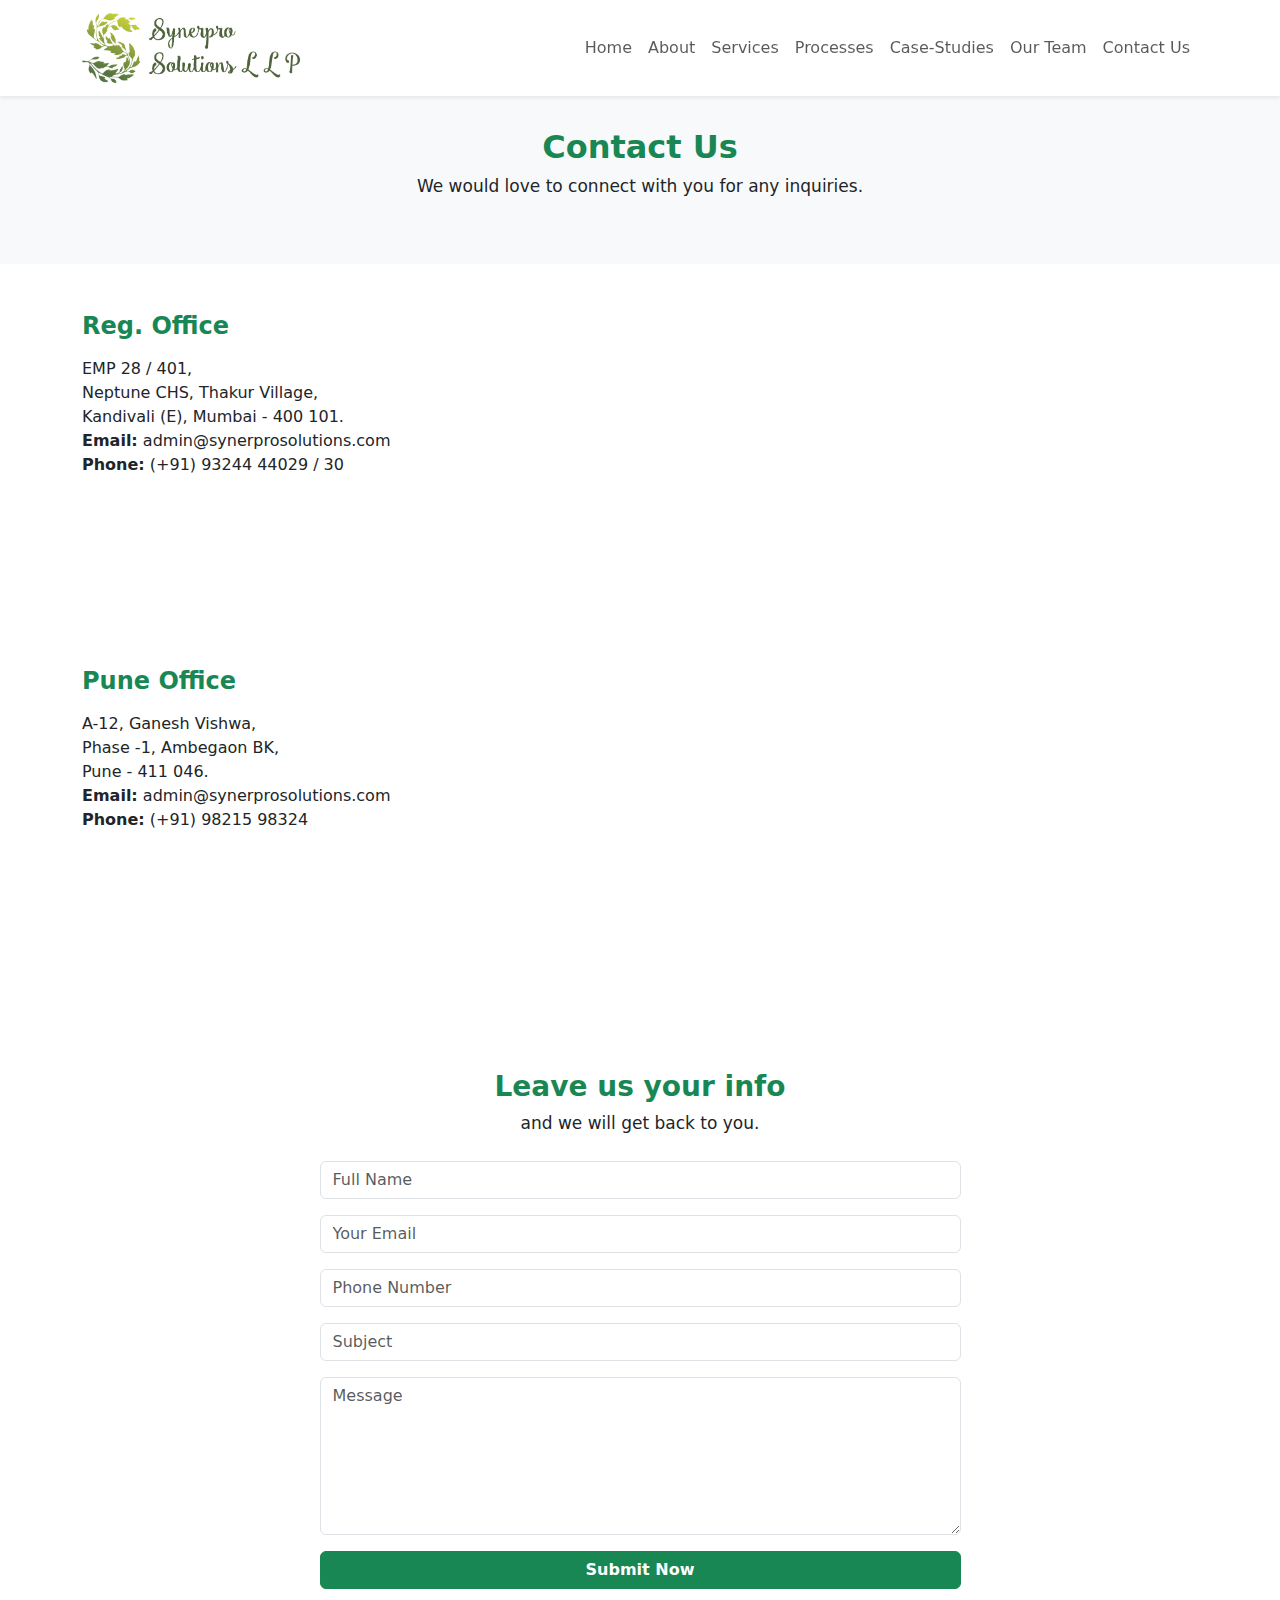
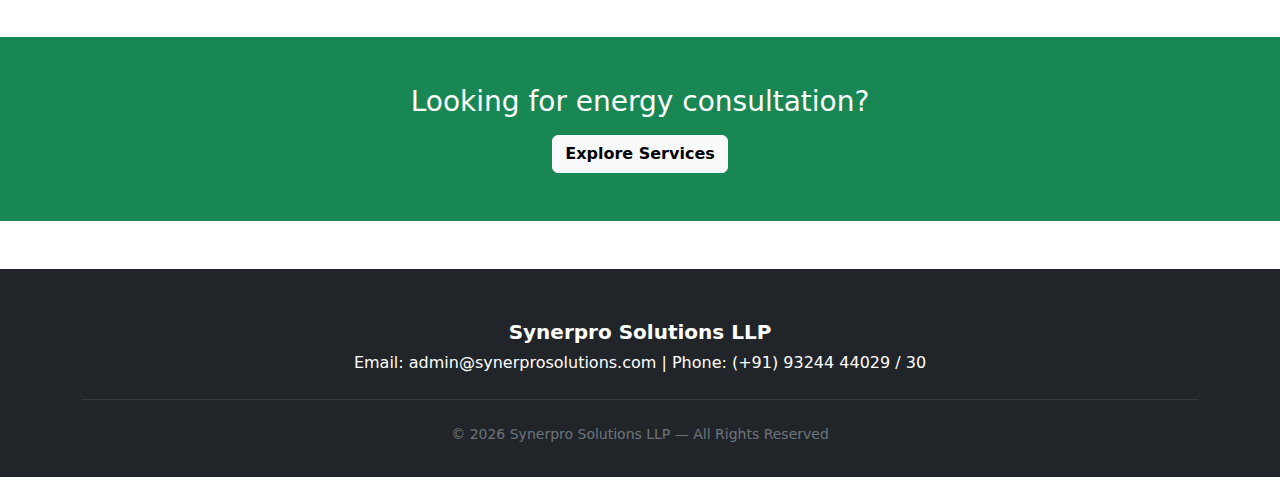
<file: contact.html>
<!DOCTYPE html>
<html lang="en">

<head>
    <meta charset="UTF-8">
    <meta name="viewport" content="width=device-width, initial-scale=1">

    <title>Contact Us | Synerpro Solutions LLP</title>

    <link href="https://cdn.jsdelivr.net/npm/bootstrap@5.3.2/dist/css/bootstrap.min.css" rel="stylesheet">
    <link rel="stylesheet" href="assets/css/style.css">

    <link rel="icon" type="image/x-icon" href="/assets/img/synerpro-solutions-icon.ico">
</head>

<body>

    <!-- Header -->
    <div id="header-placeholder"></div>

    <!-- PAGE HERO -->
    <section class="py-5 text-center bg-light">
        <div class="container">
            <h2 class="fw-bold text-success">Contact Us</h2>
            <p style="font-size: 17px ;text-transform: none ;">
                We would love to connect with you for any inquiries.
            </p>
        </div>
    </section>


    <!-- CONTACT SECTION -->
    <section class="py-5">
        <div class="container">

            <!-- OFFICE 1 -->
            <div class="row align-items-start mb-5">

                <!-- Contact Info -->
                <div class="col-md-6">
                    <h4 class="fw-bold text-success">Reg. Office</h4>
                    <p class="mt-3">
                        EMP 28 / 401,<br>
                        Neptune CHS, Thakur Village,<br>
                        Kandivali (E), Mumbai - 400 101.<br>
                        <strong>Email:</strong> admin@synerprosolutions.com<br>
                        <strong>Phone:</strong> (+91) 93244 44029 / 30
                    </p>
                </div>

                <!-- Map -->
                <div class="col-md-6">
                    <iframe
                        src="https://www.google.com/maps/embed?pb=!1m18!1m12!1m3!1d3767.653443601861!2d72.87193657715422!3d19.210333201411128!2m3!1f0!2f0!3f0!3m2!1i1024!2i768!4f13.1!3m3!1m2!1s0x3be7b747c1c55ad3%3A0x372e416c4659d70e!2sEMP-28%2C%20Evershine%20Rd%2C%20Kandivali%2C%20Evershine%20Millennium%20Paradise%2C%20Thakur%20Village%2C%20Kandivali%20East%2C%20Mumbai%2C%20Maharashtra%20400101!5e0!3m2!1sen!2sin!4v1765265619111!5m2!1sen!2sin"
                        width="100%" height="300" style="border:0;" allowfullscreen="" loading="lazy"
                        referrerpolicy="no-referrer-when-downgrade"></iframe>
                </div>

            </div>

            <!-- OFFICE 2 -->
            <div class="row align-items-start mb-5">

                <!-- Contact Info -->
                <div class="col-md-6">
                    <h4 class="fw-bold text-success">Pune Office</h4>
                    <p class="mt-3">
                        A-12, Ganesh Vishwa,<br>
                        Phase -1, Ambegaon BK,<br>
                        Pune - 411 046.<br>
                        <strong>Email:</strong> admin@synerprosolutions.com<br>
                        <strong>Phone:</strong> (+91) 98215 98324
                    </p>
                </div>

                <!-- Map -->
                <div class="col-md-6">
                    <iframe
                        src="https://www.google.com/maps/embed?pb=!1m18!1m12!1m3!1d3784.566548048261!2d73.83201420307161!3d18.45797941184427!2m3!1f0!2f0!3f0!3m2!1i1024!2i768!4f13.1!3m3!1m2!1s0x3bc29535ef5e9575%3A0x14bc343421dc55b3!2sGanesh%20Vishwa%20Society!5e0!3m2!1sen!2sin!4v1765266051871!5m2!1sen!2sin"
                        width="100%" height="300" style="border:0;" allowfullscreen="" loading="lazy"
                        referrerpolicy="no-referrer-when-downgrade"></iframe>
                </div>

            </div>


            <!-- CONTACT FORM -->
            <div class="row pt-5">
                <div class="col-lg-7 mx-auto">

                    <div class="text-center mb-4">
                        <h3 class="fw-bold text-success">Leave us your info</h3>
                        <p style="font-size: 17px ;text-transform: none ;">and we will get back to you.</p>
                    </div>

                    <form>
                        <input type="text" class="form-control mb-3" placeholder="Full Name" required>
                        <input type="email" class="form-control mb-3" placeholder="Your Email" required>
                        <input type="text" class="form-control mb-3" placeholder="Phone Number" required>
                        <input type="text" class="form-control mb-3" placeholder="Subject" required>
                        <textarea class="form-control mb-3" rows="6" placeholder="Message"
                            required></textarea>

                        <button type="submit" class="btn btn-center btn-success px-4"><strong>Submit Now</strong></button>
                    </form>

                </div>
            </div>

        </div>
    </section>


    <!-- CTA -->
    <section class="py-5 bg-success text-white text-center">
        <div class="container">
            <h3 class="mb-3">Looking for energy consultation?</h3>
            <a href="services.html" class="btn btn-light fw-bold">Explore Services</a>
        </div>
    </section>


    <!-- Footer -->
    <div id="footer-placeholder"></div>


    <script src="https://cdn.jsdelivr.net/npm/bootstrap@5.3.2/dist/js/bootstrap.bundle.min.js"></script>
    <script src="assets/js/main.js"></script>

    <script>
        importComponent("header-placeholder", "components/header.html");
        importComponent("footer-placeholder", "components/footer.html").then(updateYear);
    </script>

</body>

</html>
</file>
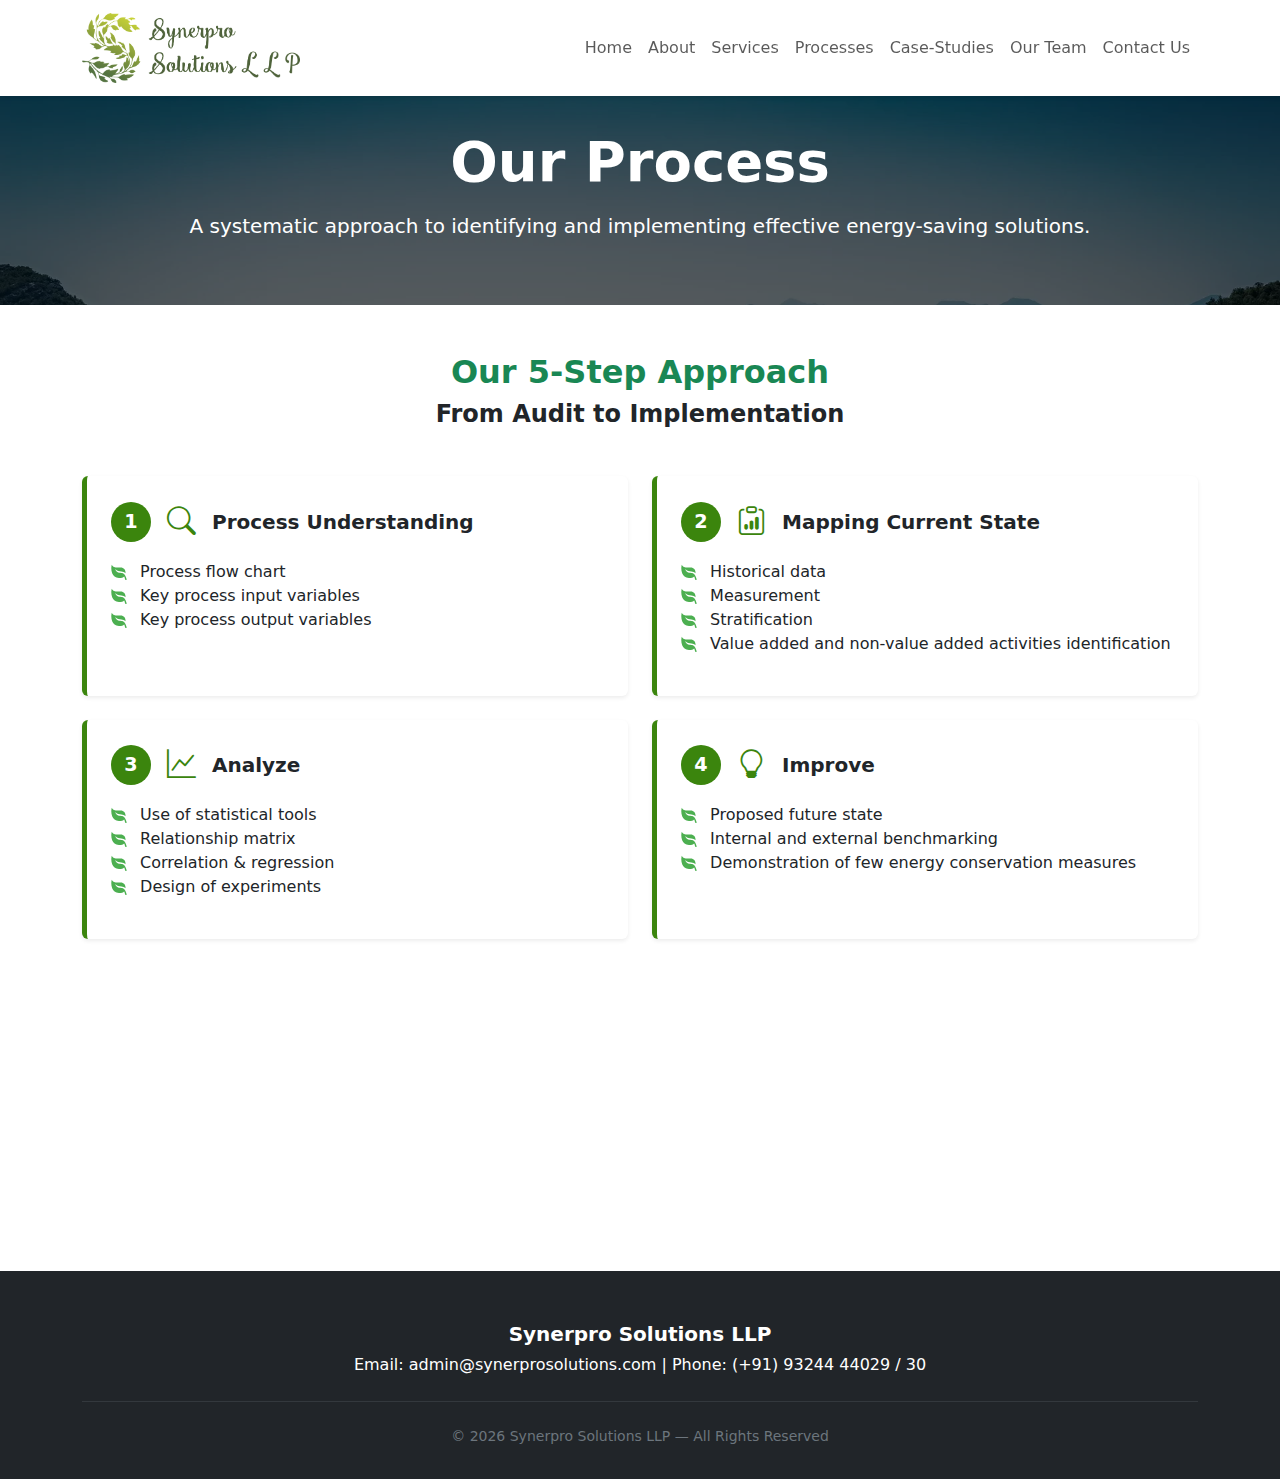
<file: processes.html>
<!DOCTYPE html>
<html lang="en">

<head>
    <meta charset="UTF-8">
    <meta name="viewport" content="width=device-width, initial-scale=1.0">
    <title>Our Processes | Synerpro Solutions LLP</title>
    <link rel="icon" type="image/x-icon" href="/assets/img/synerpro-solutions-icon.ico">

    <link href="https://cdn.jsdelivr.net/npm/bootstrap@5.3.2/dist/css/bootstrap.min.css" rel="stylesheet">
    <link rel="stylesheet" href="https://cdn.jsdelivr.net/npm/bootstrap-icons@1.11.1/font/bootstrap-icons.css">

    <link rel="stylesheet" href="assets/css/style.css">

</head>

<body>

    <div id="header-placeholder"></div>

    <section class="processes-hero-section d-flex align-items-center text-white text-center py-5">
        <div class="container">
            <h1 class="display-4 fw-bold mb-3 scroll-reveal">Our Process</h1>
            <p class="lead scroll-reveal" style="animation-delay: 0.3s;">
                A systematic approach to identifying and implementing effective energy-saving solutions.
            </p>
        </div>
    </section>

    <section class="process-steps-section py-5">
        <div class="container">
            <div class="text-center mb-5">
                <h2 class="text-success fw-bold">Our 5-Step Approach</h2>
                <h4 class="fw-bold text-dark">From Audit to Implementation</h4>
            </div>

            <div class="row g-4 process-container">
                <div class="col-lg-6 process-item scroll-reveal" style="animation-delay: 0.2s;">
                    <div class="process-card p-4 rounded shadow-sm">
                        <div class="d-flex align-items-center mb-3">
                            <span class="process-number me-3">1</span>
                            <i class="bi bi-search process-icon me-3"></i>
                            <h5 class="fw-bold mb-0">Process Understanding</h5>
                        </div>
                        <p class="mb-0">
                            <ul>
                                <li>
                                    <svg xmlns="http://www.w3.org/2000/svg" width="16" height="16" fill="currentColor"
                                        class="bi bi-leaf-fill" viewBox="0 0 16 16">
                                        <path d="M1.4 1.7c.217.289.65.84 1.725 1.274 1.093.44 2.885.774 5.834.528 2.02-.168 3.431.51 4.326 1.556C14.161 6.082 14.5 7.41 14.5 8.5q0 .344-.027.734C13.387 8.252 11.877 7.76 10.39 7.5c-2.016-.288-4.188-.445-5.59-2.045-.142-.162-.402-.102-.379.112.108.985 1.104 1.82 1.844 2.308 2.37 1.566 5.772-.118 7.6 3.071.505.8 1.374 2.7 1.75 4.292.07.298-.066.611-.354.715a.7.7 0 0 1-.161.042 1 1 0 0 1-1.08-.794c-.13-.97-.396-1.913-.868-2.77C12.173 13.386 10.565 14 8 14c-1.854 0-3.32-.544-4.45-1.435-1.124-.887-1.889-2.095-2.39-3.383-1-2.562-1-5.536-.65-7.28L.73.806z" />
                                    </svg>
                                    Process flow chart
                                </li>
                                <li>
                                    <svg xmlns="http://www.w3.org/2000/svg" width="16" height="16" fill="currentColor"
                                        class="bi bi-leaf-fill" viewBox="0 0 16 16">
                                        <path d="M1.4 1.7c.217.289.65.84 1.725 1.274 1.093.44 2.885.774 5.834.528 2.02-.168 3.431.51 4.326 1.556C14.161 6.082 14.5 7.41 14.5 8.5q0 .344-.027.734C13.387 8.252 11.877 7.76 10.39 7.5c-2.016-.288-4.188-.445-5.59-2.045-.142-.162-.402-.102-.379.112.108.985 1.104 1.82 1.844 2.308 2.37 1.566 5.772-.118 7.6 3.071.505.8 1.374 2.7 1.75 4.292.07.298-.066.611-.354.715a.7.7 0 0 1-.161.042 1 1 0 0 1-1.08-.794c-.13-.97-.396-1.913-.868-2.77C12.173 13.386 10.565 14 8 14c-1.854 0-3.32-.544-4.45-1.435-1.124-.887-1.889-2.095-2.39-3.383-1-2.562-1-5.536-.65-7.28L.73.806z" />
                                    </svg>
                                    Key process input variables
                                </li>
                                <li>
                                    <svg xmlns="http://www.w3.org/2000/svg" width="16" height="16" fill="currentColor"
                                        class="bi bi-leaf-fill" viewBox="0 0 16 16">
                                        <path d="M1.4 1.7c.217.289.65.84 1.725 1.274 1.093.44 2.885.774 5.834.528 2.02-.168 3.431.51 4.326 1.556C14.161 6.082 14.5 7.41 14.5 8.5q0 .344-.027.734C13.387 8.252 11.877 7.76 10.39 7.5c-2.016-.288-4.188-.445-5.59-2.045-.142-.162-.402-.102-.379.112.108.985 1.104 1.82 1.844 2.308 2.37 1.566 5.772-.118 7.6 3.071.505.8 1.374 2.7 1.75 4.292.07.298-.066.611-.354.715a.7.7 0 0 1-.161.042 1 1 0 0 1-1.08-.794c-.13-.97-.396-1.913-.868-2.77C12.173 13.386 10.565 14 8 14c-1.854 0-3.32-.544-4.45-1.435-1.124-.887-1.889-2.095-2.39-3.383-1-2.562-1-5.536-.65-7.28L.73.806z" />
                                    </svg>
                                    Key process output variables
                                </li>
                            </ul>
                        </p>
                    </div>
                </div>

                <div class="col-lg-6 process-item scroll-reveal" style="animation-delay: 0.4s;">
                    <div class="process-card p-4 rounded shadow-sm">
                        <div class="d-flex align-items-center mb-3">
                            <span class="process-number me-3">2</span>
                            <i class="bi bi-clipboard-data process-icon me-3"></i>
                            <h5 class="fw-bold mb-0">Mapping Current State</h5>
                        </div>
                        <p class="mb-0">
                            <ul>
                                <li>
                                    <svg xmlns="http://www.w3.org/2000/svg" width="16" height="16" fill="currentColor"
                                        class="bi bi-leaf-fill" viewBox="0 0 16 16">
                                        <path d="M1.4 1.7c.217.289.65.84 1.725 1.274 1.093.44 2.885.774 5.834.528 2.02-.168 3.431.51 4.326 1.556C14.161 6.082 14.5 7.41 14.5 8.5q0 .344-.027.734C13.387 8.252 11.877 7.76 10.39 7.5c-2.016-.288-4.188-.445-5.59-2.045-.142-.162-.402-.102-.379.112.108.985 1.104 1.82 1.844 2.308 2.37 1.566 5.772-.118 7.6 3.071.505.8 1.374 2.7 1.75 4.292.07.298-.066.611-.354.715a.7.7 0 0 1-.161.042 1 1 0 0 1-1.08-.794c-.13-.97-.396-1.913-.868-2.77C12.173 13.386 10.565 14 8 14c-1.854 0-3.32-.544-4.45-1.435-1.124-.887-1.889-2.095-2.39-3.383-1-2.562-1-5.536-.65-7.28L.73.806z" />
                                    </svg>
                                    Historical data
                                </li>
                                <li>
                                    <svg xmlns="http://www.w3.org/2000/svg" width="16" height="16" fill="currentColor"
                                        class="bi bi-leaf-fill" viewBox="0 0 16 16">
                                        <path d="M1.4 1.7c.217.289.65.84 1.725 1.274 1.093.44 2.885.774 5.834.528 2.02-.168 3.431.51 4.326 1.556C14.161 6.082 14.5 7.41 14.5 8.5q0 .344-.027.734C13.387 8.252 11.877 7.76 10.39 7.5c-2.016-.288-4.188-.445-5.59-2.045-.142-.162-.402-.102-.379.112.108.985 1.104 1.82 1.844 2.308 2.37 1.566 5.772-.118 7.6 3.071.505.8 1.374 2.7 1.75 4.292.07.298-.066.611-.354.715a.7.7 0 0 1-.161.042 1 1 0 0 1-1.08-.794c-.13-.97-.396-1.913-.868-2.77C12.173 13.386 10.565 14 8 14c-1.854 0-3.32-.544-4.45-1.435-1.124-.887-1.889-2.095-2.39-3.383-1-2.562-1-5.536-.65-7.28L.73.806z" />
                                    </svg>
                                    Measurement
                                </li>
                                <li>
                                    <svg xmlns="http://www.w3.org/2000/svg" width="16" height="16" fill="currentColor"
                                        class="bi bi-leaf-fill" viewBox="0 0 16 16">
                                        <path d="M1.4 1.7c.217.289.65.84 1.725 1.274 1.093.44 2.885.774 5.834.528 2.02-.168 3.431.51 4.326 1.556C14.161 6.082 14.5 7.41 14.5 8.5q0 .344-.027.734C13.387 8.252 11.877 7.76 10.39 7.5c-2.016-.288-4.188-.445-5.59-2.045-.142-.162-.402-.102-.379.112.108.985 1.104 1.82 1.844 2.308 2.37 1.566 5.772-.118 7.6 3.071.505.8 1.374 2.7 1.75 4.292.07.298-.066.611-.354.715a.7.7 0 0 1-.161.042 1 1 0 0 1-1.08-.794c-.13-.97-.396-1.913-.868-2.77C12.173 13.386 10.565 14 8 14c-1.854 0-3.32-.544-4.45-1.435-1.124-.887-1.889-2.095-2.39-3.383-1-2.562-1-5.536-.65-7.28L.73.806z" />
                                    </svg>
                                    Stratification
                                </li>
                                <li>
                                    <svg xmlns="http://www.w3.org/2000/svg" width="16" height="16" fill="currentColor"
                                        class="bi bi-leaf-fill" viewBox="0 0 16 16">
                                        <path d="M1.4 1.7c.217.289.65.84 1.725 1.274 1.093.44 2.885.774 5.834.528 2.02-.168 3.431.51 4.326 1.556C14.161 6.082 14.5 7.41 14.5 8.5q0 .344-.027.734C13.387 8.252 11.877 7.76 10.39 7.5c-2.016-.288-4.188-.445-5.59-2.045-.142-.162-.402-.102-.379.112.108.985 1.104 1.82 1.844 2.308 2.37 1.566 5.772-.118 7.6 3.071.505.8 1.374 2.7 1.75 4.292.07.298-.066.611-.354.715a.7.7 0 0 1-.161.042 1 1 0 0 1-1.08-.794c-.13-.97-.396-1.913-.868-2.77C12.173 13.386 10.565 14 8 14c-1.854 0-3.32-.544-4.45-1.435-1.124-.887-1.889-2.095-2.39-3.383-1-2.562-1-5.536-.65-7.28L.73.806z" />
                                    </svg>
                                    Value added and non-value added activities identification
                                </li>
                            </ul>
                        </p>
                    </div>
                </div>

                <div class="col-lg-6 process-item scroll-reveal" style="animation-delay: 0.6s;">
                    <div class="process-card p-4 rounded shadow-sm">
                        <div class="d-flex align-items-center mb-3">
                            <span class="process-number me-3">3</span>
                            <i class="bi bi-graph-up process-icon me-3"></i>
                            <h5 class="fw-bold mb-0">Analyze</h5>
                        </div>
                        <p class="mb-0">
                            <ul>
                                <li>
                                    <svg xmlns="http://www.w3.org/2000/svg" width="16" height="16" fill="currentColor"
                                        class="bi bi-leaf-fill" viewBox="0 0 16 16">
                                        <path d="M1.4 1.7c.217.289.65.84 1.725 1.274 1.093.44 2.885.774 5.834.528 2.02-.168 3.431.51 4.326 1.556C14.161 6.082 14.5 7.41 14.5 8.5q0 .344-.027.734C13.387 8.252 11.877 7.76 10.39 7.5c-2.016-.288-4.188-.445-5.59-2.045-.142-.162-.402-.102-.379.112.108.985 1.104 1.82 1.844 2.308 2.37 1.566 5.772-.118 7.6 3.071.505.8 1.374 2.7 1.75 4.292.07.298-.066.611-.354.715a.7.7 0 0 1-.161.042 1 1 0 0 1-1.08-.794c-.13-.97-.396-1.913-.868-2.77C12.173 13.386 10.565 14 8 14c-1.854 0-3.32-.544-4.45-1.435-1.124-.887-1.889-2.095-2.39-3.383-1-2.562-1-5.536-.65-7.28L.73.806z" />
                                    </svg>
                                    Use of statistical tools
                                </li>
                                <li>
                                    <svg xmlns="http://www.w3.org/2000/svg" width="16" height="16" fill="currentColor"
                                        class="bi bi-leaf-fill" viewBox="0 0 16 16">
                                        <path d="M1.4 1.7c.217.289.65.84 1.725 1.274 1.093.44 2.885.774 5.834.528 2.02-.168 3.431.51 4.326 1.556C14.161 6.082 14.5 7.41 14.5 8.5q0 .344-.027.734C13.387 8.252 11.877 7.76 10.39 7.5c-2.016-.288-4.188-.445-5.59-2.045-.142-.162-.402-.102-.379.112.108.985 1.104 1.82 1.844 2.308 2.37 1.566 5.772-.118 7.6 3.071.505.8 1.374 2.7 1.75 4.292.07.298-.066.611-.354.715a.7.7 0 0 1-.161.042 1 1 0 0 1-1.08-.794c-.13-.97-.396-1.913-.868-2.77C12.173 13.386 10.565 14 8 14c-1.854 0-3.32-.544-4.45-1.435-1.124-.887-1.889-2.095-2.39-3.383-1-2.562-1-5.536-.65-7.28L.73.806z" />
                                    </svg>
                                    Relationship matrix
                                </li>
                                <li>
                                    <svg xmlns="http://www.w3.org/2000/svg" width="16" height="16" fill="currentColor"
                                        class="bi bi-leaf-fill" viewBox="0 0 16 16">
                                        <path d="M1.4 1.7c.217.289.65.84 1.725 1.274 1.093.44 2.885.774 5.834.528 2.02-.168 3.431.51 4.326 1.556C14.161 6.082 14.5 7.41 14.5 8.5q0 .344-.027.734C13.387 8.252 11.877 7.76 10.39 7.5c-2.016-.288-4.188-.445-5.59-2.045-.142-.162-.402-.102-.379.112.108.985 1.104 1.82 1.844 2.308 2.37 1.566 5.772-.118 7.6 3.071.505.8 1.374 2.7 1.75 4.292.07.298-.066.611-.354.715a.7.7 0 0 1-.161.042 1 1 0 0 1-1.08-.794c-.13-.97-.396-1.913-.868-2.77C12.173 13.386 10.565 14 8 14c-1.854 0-3.32-.544-4.45-1.435-1.124-.887-1.889-2.095-2.39-3.383-1-2.562-1-5.536-.65-7.28L.73.806z" />
                                    </svg>
                                    Correlation & regression
                                </li>
                                <li>
                                    <svg xmlns="http://www.w3.org/2000/svg" width="16" height="16" fill="currentColor"
                                        class="bi bi-leaf-fill" viewBox="0 0 16 16">
                                        <path d="M1.4 1.7c.217.289.65.84 1.725 1.274 1.093.44 2.885.774 5.834.528 2.02-.168 3.431.51 4.326 1.556C14.161 6.082 14.5 7.41 14.5 8.5q0 .344-.027.734C13.387 8.252 11.877 7.76 10.39 7.5c-2.016-.288-4.188-.445-5.59-2.045-.142-.162-.402-.102-.379.112.108.985 1.104 1.82 1.844 2.308 2.37 1.566 5.772-.118 7.6 3.071.505.8 1.374 2.7 1.75 4.292.07.298-.066.611-.354.715a.7.7 0 0 1-.161.042 1 1 0 0 1-1.08-.794c-.13-.97-.396-1.913-.868-2.77C12.173 13.386 10.565 14 8 14c-1.854 0-3.32-.544-4.45-1.435-1.124-.887-1.889-2.095-2.39-3.383-1-2.562-1-5.536-.65-7.28L.73.806z" />
                                    </svg>
                                    Design of experiments
                                </li>
                            </ul>
                        </p>
                    </div>
                </div>

                <div class="col-lg-6 process-item scroll-reveal" style="animation-delay: 0.8s;">
                    <div class="process-card p-4 rounded shadow-sm">
                        <div class="d-flex align-items-center mb-3">
                            <span class="process-number me-3">4</span>
                            <i class="bi bi-lightbulb process-icon me-3"></i>
                            <h5 class="fw-bold mb-0">Improve</h5>
                        </div>
                        <p class="mb-0">
                            <ul>
                                <li>
                                    <svg xmlns="http://www.w3.org/2000/svg" width="16" height="16" fill="currentColor"
                                        class="bi bi-leaf-fill" viewBox="0 0 16 16">
                                        <path d="M1.4 1.7c.217.289.65.84 1.725 1.274 1.093.44 2.885.774 5.834.528 2.02-.168 3.431.51 4.326 1.556C14.161 6.082 14.5 7.41 14.5 8.5q0 .344-.027.734C13.387 8.252 11.877 7.76 10.39 7.5c-2.016-.288-4.188-.445-5.59-2.045-.142-.162-.402-.102-.379.112.108.985 1.104 1.82 1.844 2.308 2.37 1.566 5.772-.118 7.6 3.071.505.8 1.374 2.7 1.75 4.292.07.298-.066.611-.354.715a.7.7 0 0 1-.161.042 1 1 0 0 1-1.08-.794c-.13-.97-.396-1.913-.868-2.77C12.173 13.386 10.565 14 8 14c-1.854 0-3.32-.544-4.45-1.435-1.124-.887-1.889-2.095-2.39-3.383-1-2.562-1-5.536-.65-7.28L.73.806z" />
                                    </svg>
                                    Proposed future state
                                </li>
                                <li>
                                    <svg xmlns="http://www.w3.org/2000/svg" width="16" height="16" fill="currentColor"
                                        class="bi bi-leaf-fill" viewBox="0 0 16 16">
                                        <path d="M1.4 1.7c.217.289.65.84 1.725 1.274 1.093.44 2.885.774 5.834.528 2.02-.168 3.431.51 4.326 1.556C14.161 6.082 14.5 7.41 14.5 8.5q0 .344-.027.734C13.387 8.252 11.877 7.76 10.39 7.5c-2.016-.288-4.188-.445-5.59-2.045-.142-.162-.402-.102-.379.112.108.985 1.104 1.82 1.844 2.308 2.37 1.566 5.772-.118 7.6 3.071.505.8 1.374 2.7 1.75 4.292.07.298-.066.611-.354.715a.7.7 0 0 1-.161.042 1 1 0 0 1-1.08-.794c-.13-.97-.396-1.913-.868-2.77C12.173 13.386 10.565 14 8 14c-1.854 0-3.32-.544-4.45-1.435-1.124-.887-1.889-2.095-2.39-3.383-1-2.562-1-5.536-.65-7.28L.73.806z" />
                                    </svg>
                                    Internal and external benchmarking
                                </li>
                                <li>
                                    <svg xmlns="http://www.w3.org/2000/svg" width="16" height="16" fill="currentColor"
                                        class="bi bi-leaf-fill" viewBox="0 0 16 16">
                                        <path d="M1.4 1.7c.217.289.65.84 1.725 1.274 1.093.44 2.885.774 5.834.528 2.02-.168 3.431.51 4.326 1.556C14.161 6.082 14.5 7.41 14.5 8.5q0 .344-.027.734C13.387 8.252 11.877 7.76 10.39 7.5c-2.016-.288-4.188-.445-5.59-2.045-.142-.162-.402-.102-.379.112.108.985 1.104 1.82 1.844 2.308 2.37 1.566 5.772-.118 7.6 3.071.505.8 1.374 2.7 1.75 4.292.07.298-.066.611-.354.715a.7.7 0 0 1-.161.042 1 1 0 0 1-1.08-.794c-.13-.97-.396-1.913-.868-2.77C12.173 13.386 10.565 14 8 14c-1.854 0-3.32-.544-4.45-1.435-1.124-.887-1.889-2.095-2.39-3.383-1-2.562-1-5.536-.65-7.28L.73.806z" />
                                    </svg>
                                    Demonstration of few energy conservation measures
                                </li>
                            </ul>
                        </p>
                    </div>
                </div>

                <div class="col-lg-12 process-item process-item-final scroll-reveal" style="animation-delay: 1.4s;">
                    <div class="process-card p-4 rounded shadow-lg text-center">
                         <div class="d-flex justify-content-center align-items-center mb-3">
                            <span class="process-number-final me-3">5</span>
                            <i class="bi bi-activity process-icon-final me-3"></i>
                            <h5 class="fw-bold mb-0">Control Plan</h5>
                        </div>
                        <p class="mb-0">
                            <ul>
                                <li>
                                    <svg xmlns="http://www.w3.org/2000/svg" width="16" height="16" fill="currentColor"
                                        class="bi bi-leaf-fill" viewBox="0 0 16 16">
                                        <path d="M1.4 1.7c.217.289.65.84 1.725 1.274 1.093.44 2.885.774 5.834.528 2.02-.168 3.431.51 4.326 1.556C14.161 6.082 14.5 7.41 14.5 8.5q0 .344-.027.734C13.387 8.252 11.877 7.76 10.39 7.5c-2.016-.288-4.188-.445-5.59-2.045-.142-.162-.402-.102-.379.112.108.985 1.104 1.82 1.844 2.308 2.37 1.566 5.772-.118 7.6 3.071.505.8 1.374 2.7 1.75 4.292.07.298-.066.611-.354.715a.7.7 0 0 1-.161.042 1 1 0 0 1-1.08-.794c-.13-.97-.396-1.913-.868-2.77C12.173 13.386 10.565 14 8 14c-1.854 0-3.32-.544-4.45-1.435-1.124-.887-1.889-2.095-2.39-3.383-1-2.562-1-5.536-.65-7.28L.73.806z" />
                                    </svg>
                                    Standard operationg procedures
                                </li>
                                <li>
                                    <svg xmlns="http://www.w3.org/2000/svg" width="16" height="16" fill="currentColor"
                                        class="bi bi-leaf-fill" viewBox="0 0 16 16">
                                        <path d="M1.4 1.7c.217.289.65.84 1.725 1.274 1.093.44 2.885.774 5.834.528 2.02-.168 3.431.51 4.326 1.556C14.161 6.082 14.5 7.41 14.5 8.5q0 .344-.027.734C13.387 8.252 11.877 7.76 10.39 7.5c-2.016-.288-4.188-.445-5.59-2.045-.142-.162-.402-.102-.379.112.108.985 1.104 1.82 1.844 2.308 2.37 1.566 5.772-.118 7.6 3.071.505.8 1.374 2.7 1.75 4.292.07.298-.066.611-.354.715a.7.7 0 0 1-.161.042 1 1 0 0 1-1.08-.794c-.13-.97-.396-1.913-.868-2.77C12.173 13.386 10.565 14 8 14c-1.854 0-3.32-.544-4.45-1.435-1.124-.887-1.889-2.095-2.39-3.383-1-2.562-1-5.536-.65-7.28L.73.806z" />
                                    </svg>
                                    Mistake proofing
                                </li>
                                <li>
                                    <svg xmlns="http://www.w3.org/2000/svg" width="16" height="16" fill="currentColor"
                                        class="bi bi-leaf-fill" viewBox="0 0 16 16">
                                        <path d="M1.4 1.7c.217.289.65.84 1.725 1.274 1.093.44 2.885.774 5.834.528 2.02-.168 3.431.51 4.326 1.556C14.161 6.082 14.5 7.41 14.5 8.5q0 .344-.027.734C13.387 8.252 11.877 7.76 10.39 7.5c-2.016-.288-4.188-.445-5.59-2.045-.142-.162-.402-.102-.379.112.108.985 1.104 1.82 1.844 2.308 2.37 1.566 5.772-.118 7.6 3.071.505.8 1.374 2.7 1.75 4.292.07.298-.066.611-.354.715a.7.7 0 0 1-.161.042 1 1 0 0 1-1.08-.794c-.13-.97-.396-1.913-.868-2.77C12.173 13.386 10.565 14 8 14c-1.854 0-3.32-.544-4.45-1.435-1.124-.887-1.889-2.095-2.39-3.383-1-2.562-1-5.536-.65-7.28L.73.806z" />
                                    </svg>
                                    Visuals
                                </li>
                            </ul>
                        </p>
                    </div>
                </div>                
            </div>
        </div>
    </section>


    <div id="footer-placeholder"></div>

    <script src="https://cdn.jsdelivr.net/npm/bootstrap@5.3.2/dist/js/bootstrap.bundle.min.js"></script>

    <script src="assets/js/main.js"></script>

    <script>
        // Note: Make sure the importComponent function is defined in assets/js/main.js
        function importComponent(id, filePath) {
            return fetch(filePath)
                .then(response => response.text())
                .then(html => {
                    document.getElementById(id).innerHTML = html;
                })
                .catch(error => console.error('Error loading component:', error));
        }

        function updateYear() {
            document.getElementById('year').textContent = new Date().getFullYear();
        }

        importComponent("header-placeholder", "components/header.html");
        importComponent("footer-placeholder", "components/footer.html").then(updateYear);
    </script>

</body>

</html>
</file>
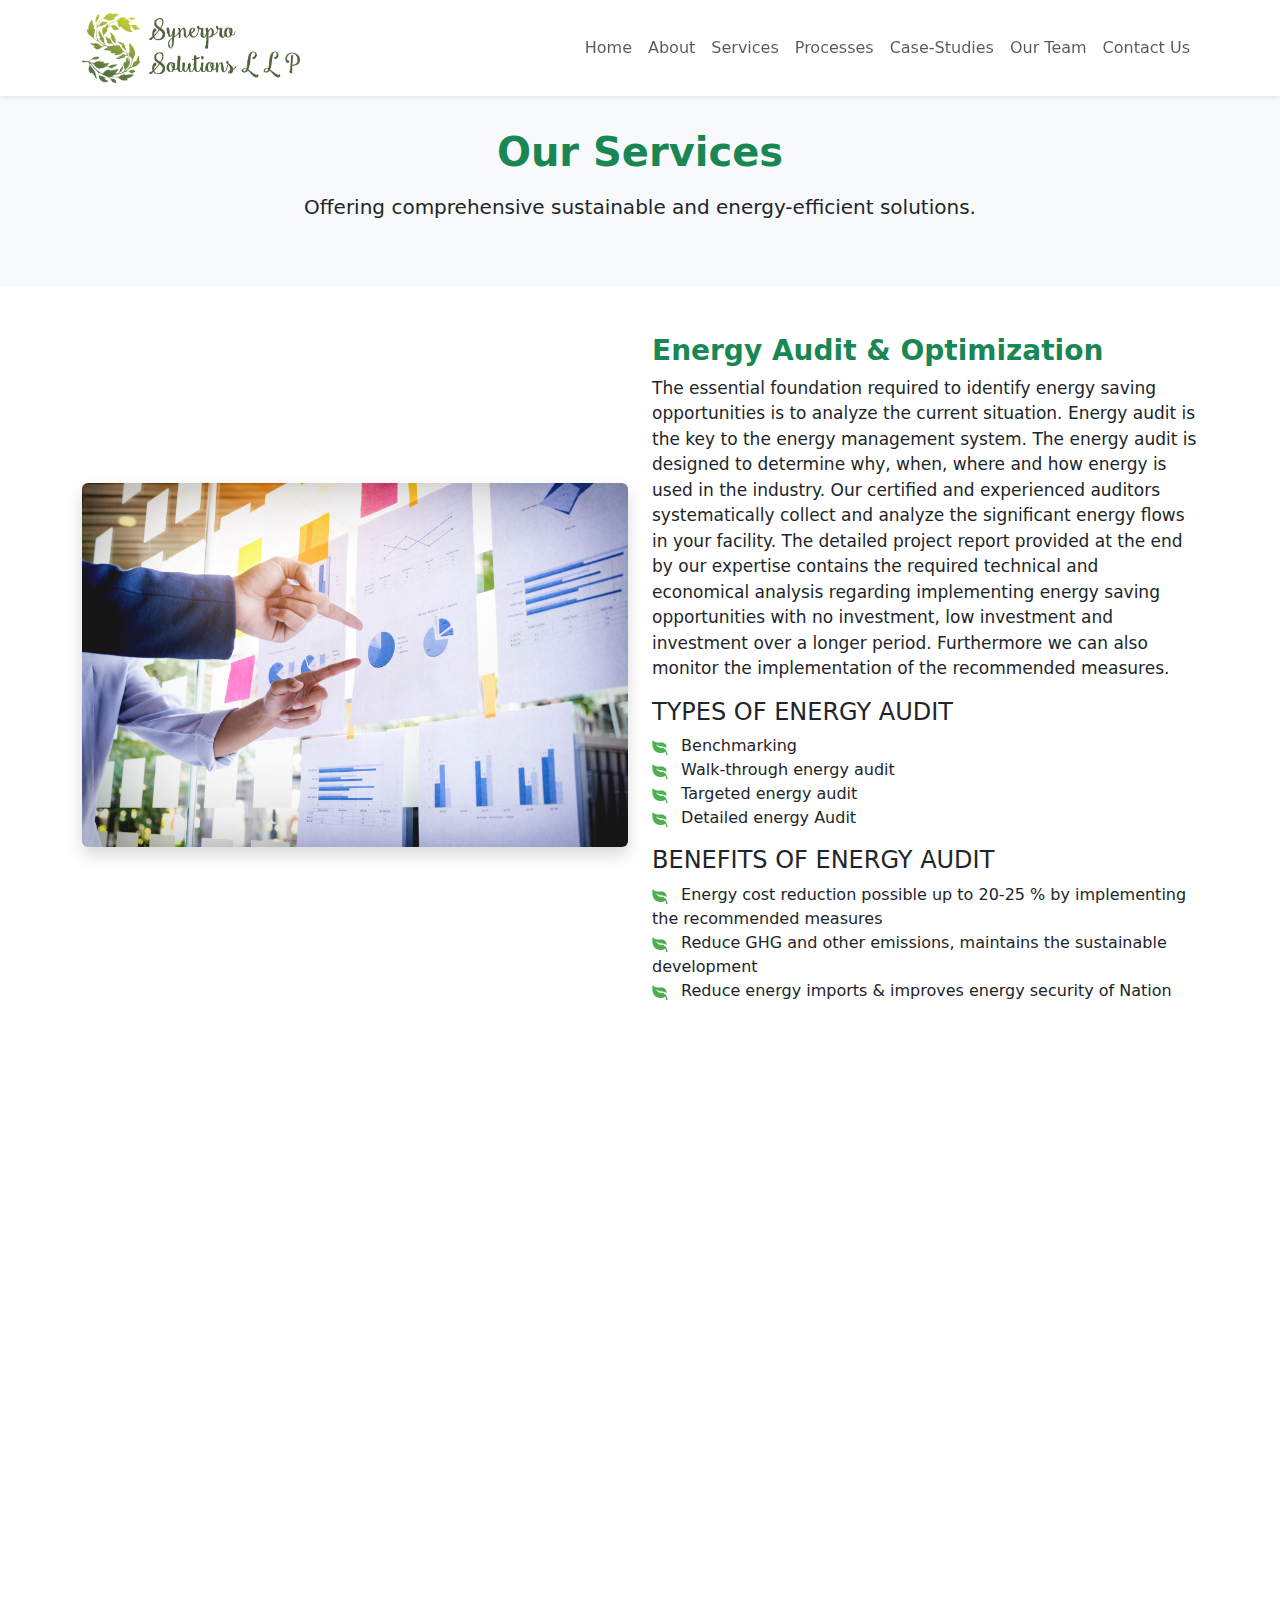
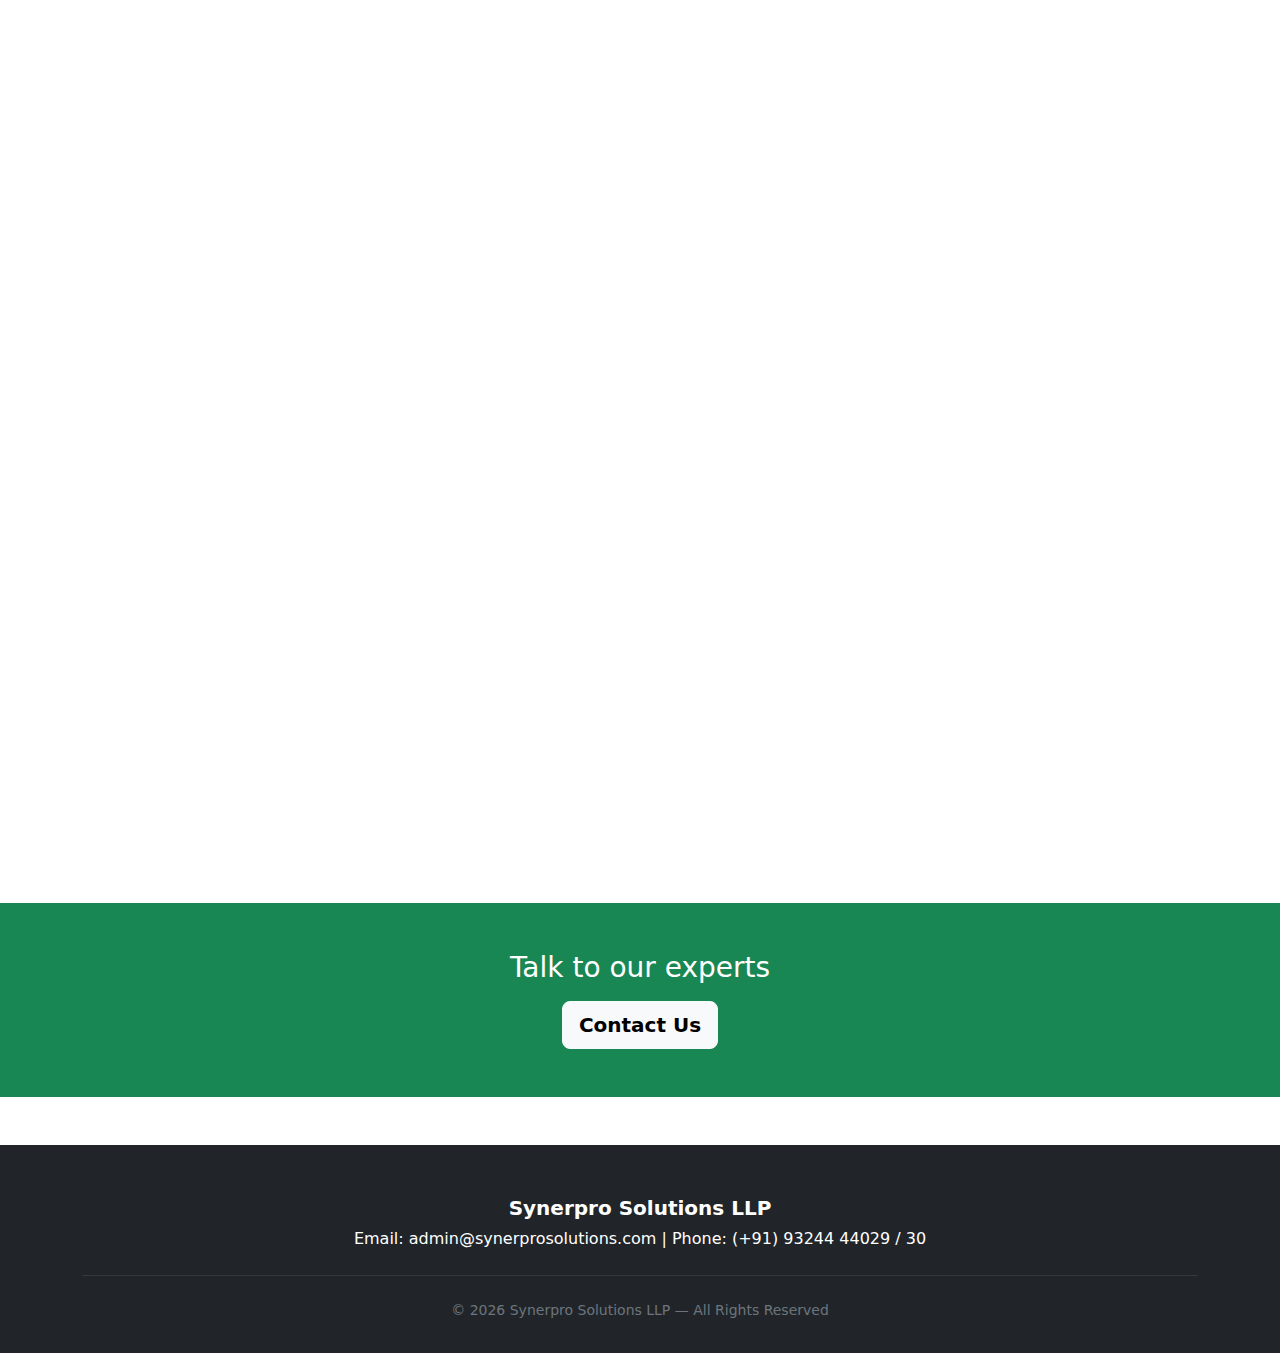
<file: services.html>
<!DOCTYPE html>
<html lang="en">

<head>
    <meta charset="UTF-8">
    <meta name="viewport" content="width=device-width, initial-scale=1">

    <title>Our Services | Synerpro Solutions LLP</title>
    <link rel="icon" type="image/x-icon" href="/assets/img/synerpro-solutions-icon.ico">
    <!-- Bootstrap -->
    <link href="https://cdn.jsdelivr.net/npm/bootstrap@5.3.2/dist/css/bootstrap.min.css" rel="stylesheet">

    <link rel="stylesheet" href="https://cdn.jsdelivr.net/npm/bootstrap-icons@1.10.5/font/bootstrap-icons.css">
    <!-- Custom CSS -->
    <link rel="stylesheet" href="assets/css/style.css">
</head>

<body>

    <!-- Header -->
    <div id="header-placeholder"></div>


    <!-- PAGE HERO -->
    <section class="py-5 bg-light text-center">
        <div class="container">
            <h1 class="fw-bold mb-3" style="color: #198754;">Our Services</h1>
            <p class="lead">
                <strong>Offering comprehensive sustainable and energy-efficient solutions.</strong>
            </p>
        </div>
    </section>

    <!-- SERVICES SECTION -->
    <section class="service-section py-5">
        <div class="container">

            <div class="row align-items-center">
                <div class="col-md-6 mb-4">
                    <img src="assets/img/pages-specific images/energy_audit-image.png" class="img-fluid rounded shadow"
                        alt="">
                </div>
                <div class="col-md-6">
                    <h3 class="fw-bold text-success">Energy Audit & Optimization</h3>
                    <p style="font-size: 17px ;text-transform: none ;">
                        The essential foundation required to identify energy saving opportunities is to analyze the
                        current situation. Energy audit is the key to the energy management system. The energy audit is
                        designed to determine why, when, where and how energy is used in the industry. Our certified and
                        experienced auditors systematically collect and analyze the significant energy flows in your
                        facility. The detailed project report provided at the end by our expertise contains the required
                        technical and economical analysis regarding implementing energy saving opportunities with no
                        investment, low investment and investment over a longer period. Furthermore we can also monitor
                        the implementation of the recommended measures.
                    </p>
                    <h4>TYPES OF ENERGY AUDIT</h4>
                    <ul>
                        <li>
                            <svg xmlns="http://www.w3.org/2000/svg" width="16" height="16" fill="currentColor"
                                class="bi bi-leaf-fill" viewBox="0 0 16 16">
                                <path
                                    d="M1.4 1.7c.217.289.65.84 1.725 1.274 1.093.44 2.885.774 5.834.528 2.02-.168 3.431.51 4.326 1.556C14.161 6.082 14.5 7.41 14.5 8.5q0 .344-.027.734C13.387 8.252 11.877 7.76 10.39 7.5c-2.016-.288-4.188-.445-5.59-2.045-.142-.162-.402-.102-.379.112.108.985 1.104 1.82 1.844 2.308 2.37 1.566 5.772-.118 7.6 3.071.505.8 1.374 2.7 1.75 4.292.07.298-.066.611-.354.715a.7.7 0 0 1-.161.042 1 1 0 0 1-1.08-.794c-.13-.97-.396-1.913-.868-2.77C12.173 13.386 10.565 14 8 14c-1.854 0-3.32-.544-4.45-1.435-1.124-.887-1.889-2.095-2.39-3.383-1-2.562-1-5.536-.65-7.28L.73.806z" />
                            </svg>
                            Benchmarking
                        </li>
                        <li>
                            <svg xmlns="http://www.w3.org/2000/svg" width="16" height="16" fill="currentColor"
                                class="bi bi-leaf-fill" viewBox="0 0 16 16">
                                <path
                                    d="M1.4 1.7c.217.289.65.84 1.725 1.274 1.093.44 2.885.774 5.834.528 2.02-.168 3.431.51 4.326 1.556C14.161 6.082 14.5 7.41 14.5 8.5q0 .344-.027.734C13.387 8.252 11.877 7.76 10.39 7.5c-2.016-.288-4.188-.445-5.59-2.045-.142-.162-.402-.102-.379.112.108.985 1.104 1.82 1.844 2.308 2.37 1.566 5.772-.118 7.6 3.071.505.8 1.374 2.7 1.75 4.292.07.298-.066.611-.354.715a.7.7 0 0 1-.161.042 1 1 0 0 1-1.08-.794c-.13-.97-.396-1.913-.868-2.77C12.173 13.386 10.565 14 8 14c-1.854 0-3.32-.544-4.45-1.435-1.124-.887-1.889-2.095-2.39-3.383-1-2.562-1-5.536-.65-7.28L.73.806z" />
                            </svg>
                            Walk-through energy audit
                        </li>
                        <li>
                            <svg xmlns="http://www.w3.org/2000/svg" width="16" height="16" fill="currentColor"
                                class="bi bi-leaf-fill" viewBox="0 0 16 16">
                                <path
                                    d="M1.4 1.7c.217.289.65.84 1.725 1.274 1.093.44 2.885.774 5.834.528 2.02-.168 3.431.51 4.326 1.556C14.161 6.082 14.5 7.41 14.5 8.5q0 .344-.027.734C13.387 8.252 11.877 7.76 10.39 7.5c-2.016-.288-4.188-.445-5.59-2.045-.142-.162-.402-.102-.379.112.108.985 1.104 1.82 1.844 2.308 2.37 1.566 5.772-.118 7.6 3.071.505.8 1.374 2.7 1.75 4.292.07.298-.066.611-.354.715a.7.7 0 0 1-.161.042 1 1 0 0 1-1.08-.794c-.13-.97-.396-1.913-.868-2.77C12.173 13.386 10.565 14 8 14c-1.854 0-3.32-.544-4.45-1.435-1.124-.887-1.889-2.095-2.39-3.383-1-2.562-1-5.536-.65-7.28L.73.806z" />
                            </svg>
                            Targeted energy audit
                        </li>
                        <li>
                            <svg xmlns="http://www.w3.org/2000/svg" width="16" height="16" fill="currentColor"
                                class="bi bi-leaf-fill" viewBox="0 0 16 16">
                                <path
                                    d="M1.4 1.7c.217.289.65.84 1.725 1.274 1.093.44 2.885.774 5.834.528 2.02-.168 3.431.51 4.326 1.556C14.161 6.082 14.5 7.41 14.5 8.5q0 .344-.027.734C13.387 8.252 11.877 7.76 10.39 7.5c-2.016-.288-4.188-.445-5.59-2.045-.142-.162-.402-.102-.379.112.108.985 1.104 1.82 1.844 2.308 2.37 1.566 5.772-.118 7.6 3.071.505.8 1.374 2.7 1.75 4.292.07.298-.066.611-.354.715a.7.7 0 0 1-.161.042 1 1 0 0 1-1.08-.794c-.13-.97-.396-1.913-.868-2.77C12.173 13.386 10.565 14 8 14c-1.854 0-3.32-.544-4.45-1.435-1.124-.887-1.889-2.095-2.39-3.383-1-2.562-1-5.536-.65-7.28L.73.806z" />
                            </svg>
                            Detailed energy Audit
                        </li>
                    </ul>
                    <h4>BENEFITS OF ENERGY AUDIT</h4>
                    <ul>
                        <li>
                            <svg xmlns="http://www.w3.org/2000/svg" width="16" height="16" fill="currentColor"
                                class="bi bi-leaf-fill" viewBox="0 0 16 16">
                                <path
                                    d="M1.4 1.7c.217.289.65.84 1.725 1.274 1.093.44 2.885.774 5.834.528 2.02-.168 3.431.51 4.326 1.556C14.161 6.082 14.5 7.41 14.5 8.5q0 .344-.027.734C13.387 8.252 11.877 7.76 10.39 7.5c-2.016-.288-4.188-.445-5.59-2.045-.142-.162-.402-.102-.379.112.108.985 1.104 1.82 1.844 2.308 2.37 1.566 5.772-.118 7.6 3.071.505.8 1.374 2.7 1.75 4.292.07.298-.066.611-.354.715a.7.7 0 0 1-.161.042 1 1 0 0 1-1.08-.794c-.13-.97-.396-1.913-.868-2.77C12.173 13.386 10.565 14 8 14c-1.854 0-3.32-.544-4.45-1.435-1.124-.887-1.889-2.095-2.39-3.383-1-2.562-1-5.536-.65-7.28L.73.806z" />
                            </svg>
                            Energy cost reduction possible up to 20-25 % by implementing the recommended measures
                        </li>
                        <li>
                            <svg xmlns="http://www.w3.org/2000/svg" width="16" height="16" fill="currentColor"
                                class="bi bi-leaf-fill" viewBox="0 0 16 16">
                                <path
                                    d="M1.4 1.7c.217.289.65.84 1.725 1.274 1.093.44 2.885.774 5.834.528 2.02-.168 3.431.51 4.326 1.556C14.161 6.082 14.5 7.41 14.5 8.5q0 .344-.027.734C13.387 8.252 11.877 7.76 10.39 7.5c-2.016-.288-4.188-.445-5.59-2.045-.142-.162-.402-.102-.379.112.108.985 1.104 1.82 1.844 2.308 2.37 1.566 5.772-.118 7.6 3.071.505.8 1.374 2.7 1.75 4.292.07.298-.066.611-.354.715a.7.7 0 0 1-.161.042 1 1 0 0 1-1.08-.794c-.13-.97-.396-1.913-.868-2.77C12.173 13.386 10.565 14 8 14c-1.854 0-3.32-.544-4.45-1.435-1.124-.887-1.889-2.095-2.39-3.383-1-2.562-1-5.536-.65-7.28L.73.806z" />
                            </svg>
                            Reduce GHG and other emissions, maintains the sustainable development
                        </li>
                        <li>
                            <svg xmlns="http://www.w3.org/2000/svg" width="16" height="16" fill="currentColor"
                                class="bi bi-leaf-fill" viewBox="0 0 16 16">
                                <path
                                    d="M1.4 1.7c.217.289.65.84 1.725 1.274 1.093.44 2.885.774 5.834.528 2.02-.168 3.431.51 4.326 1.556C14.161 6.082 14.5 7.41 14.5 8.5q0 .344-.027.734C13.387 8.252 11.877 7.76 10.39 7.5c-2.016-.288-4.188-.445-5.59-2.045-.142-.162-.402-.102-.379.112.108.985 1.104 1.82 1.844 2.308 2.37 1.566 5.772-.118 7.6 3.071.505.8 1.374 2.7 1.75 4.292.07.298-.066.611-.354.715a.7.7 0 0 1-.161.042 1 1 0 0 1-1.08-.794c-.13-.97-.396-1.913-.868-2.77C12.173 13.386 10.565 14 8 14c-1.854 0-3.32-.544-4.45-1.435-1.124-.887-1.889-2.095-2.39-3.383-1-2.562-1-5.536-.65-7.28L.73.806z" />
                            </svg>
                            Reduce energy imports & improves energy security of Nation
                        </li>
                    </ul>
                </div>
            </div>

        </div>
    </section>

    <section class="service-section py-5 bg-light">
        <div class="container">
            <div class="row align-items-center flex-row-reverse">
                <div class="col-md-6 mb-4">
                    <img src="assets/img/pages-specific images/marketing-strategist-image.png"
                        class="img-fluid rounded shadow" alt="">
                </div>
                <div class="col-md-6">
                    <h3 class="fw-bold text-success">Marketing Strategist</h3>

                    <p style="font-size: 17px ;text-transform: none ;">
                        <strong>Synerpro</strong> has a highly qualified team of marketing strategist to successfully
                        implement marketing programs for products and services which put great impact on energy saving.
                        We offer strategic plan development along with deliverables to promote the products and services
                    </p>
                </div>
            </div>
        </div>
    </section>

    <section class="service-section py-5">
        <div class="container">
            <div class="row align-items-center">
                <div class="col-md-6 mb-4">
                    <img src="assets/img/pages-specific images/research-training-image.png"
                        class="img-fluid rounded shadow" alt="">
                </div>
                <div class="col-md-6">
                    <h3 class="fw-bold text-success">Research & Training</h3>
                    <p style="font-size: 17px ;text-transform: none ;">
                        In view of National expansions in energy and power sector, <strong>SYNERPRO</strong> is serving
                        in the field of research and training with the objective of improving the techno commercial
                        capabilities of personnel Institutions. <strong>BEE Certifications Examination</strong>
                    <ul>
                        <li>
                            <svg xmlns="http://www.w3.org/2000/svg" width="16" height="16" fill="currentColor"
                                class="bi bi-leaf-fill" viewBox="0 0 16 16">
                                <path
                                    d="M1.4 1.7c.217.289.65.84 1.725 1.274 1.093.44 2.885.774 5.834.528 2.02-.168 3.431.51 4.326 1.556C14.161 6.082 14.5 7.41 14.5 8.5q0 .344-.027.734C13.387 8.252 11.877 7.76 10.39 7.5c-2.016-.288-4.188-.445-5.59-2.045-.142-.162-.402-.102-.379.112.108.985 1.104 1.82 1.844 2.308 2.37 1.566 5.772-.118 7.6 3.071.505.8 1.374 2.7 1.75 4.292.07.298-.066.611-.354.715a.7.7 0 0 1-.161.042 1 1 0 0 1-1.08-.794c-.13-.97-.396-1.913-.868-2.77C12.173 13.386 10.565 14 8 14c-1.854 0-3.32-.544-4.45-1.435-1.124-.887-1.889-2.095-2.39-3.383-1-2.562-1-5.536-.65-7.28L.73.806z" />
                            </svg>
                            Training for 'Bureau of Energy Efficiency national certification examination' for energy
                            managers and auditors which is conducted by National Productivity Council.
                        </li>
                        <li>
                            <svg xmlns="http://www.w3.org/2000/svg" width="16" height="16" fill="currentColor"
                                class="bi bi-leaf-fill" viewBox="0 0 16 16">
                                <path
                                    d="M1.4 1.7c.217.289.65.84 1.725 1.274 1.093.44 2.885.774 5.834.528 2.02-.168 3.431.51 4.326 1.556C14.161 6.082 14.5 7.41 14.5 8.5q0 .344-.027.734C13.387 8.252 11.877 7.76 10.39 7.5c-2.016-.288-4.188-.445-5.59-2.045-.142-.162-.402-.102-.379.112.108.985 1.104 1.82 1.844 2.308 2.37 1.566 5.772-.118 7.6 3.071.505.8 1.374 2.7 1.75 4.292.07.298-.066.611-.354.715a.7.7 0 0 1-.161.042 1 1 0 0 1-1.08-.794c-.13-.97-.396-1.913-.868-2.77C12.173 13.386 10.565 14 8 14c-1.854 0-3.32-.544-4.45-1.435-1.124-.887-1.889-2.095-2.39-3.383-1-2.562-1-5.536-.65-7.28L.73.806z" />
                            </svg>
                            General aspects of energy management and energy audit
                        </li>
                        <li>
                            <svg xmlns="http://www.w3.org/2000/svg" width="16" height="16" fill="currentColor"
                                class="bi bi-leaf-fill" viewBox="0 0 16 16">
                                <path
                                    d="M1.4 1.7c.217.289.65.84 1.725 1.274 1.093.44 2.885.774 5.834.528 2.02-.168 3.431.51 4.326 1.556C14.161 6.082 14.5 7.41 14.5 8.5q0 .344-.027.734C13.387 8.252 11.877 7.76 10.39 7.5c-2.016-.288-4.188-.445-5.59-2.045-.142-.162-.402-.102-.379.112.108.985 1.104 1.82 1.844 2.308 2.37 1.566 5.772-.118 7.6 3.071.505.8 1.374 2.7 1.75 4.292.07.298-.066.611-.354.715a.7.7 0 0 1-.161.042 1 1 0 0 1-1.08-.794c-.13-.97-.396-1.913-.868-2.77C12.173 13.386 10.565 14 8 14c-1.854 0-3.32-.544-4.45-1.435-1.124-.887-1.889-2.095-2.39-3.383-1-2.562-1-5.536-.65-7.28L.73.806z" />
                            </svg>
                            Energy efficiency in electrical and thermal utilities
                        </li>
                    </ul>
                    </p>
                </div>
            </div>
        </div>
    </section>

    <section class="service-section py-5 bg-light">
        <div class="container">
            <div class="row align-items-center flex-row-reverse">
                <div class="col-md-6 mb-4">
                    <img src="assets/img/pages-specific images/project-management-consultancy-image.png"
                        class="img-fluid rounded shadow" alt="">
                </div>
                <div class="col-md-6">
                    <h3 class="fw-bold text-success">Project Management Consultancy</h3>
                    <p style="font-size: 17px ;text-transform: none ;">
                        The energy action plan of saving opportunities, implementation, monitoring and its feedback will
                        give the true potential of energy audit exercise. Synerpro offers consultancy for implementation
                        of projects based on cost benefit analysis and technical feasibility.
                    <ul>
                        <li>
                            <svg xmlns="http://www.w3.org/2000/svg" width="16" height="16" fill="currentColor"
                                class="bi bi-leaf-fill" viewBox="0 0 16 16">
                                <path
                                    d="M1.4 1.7c.217.289.65.84 1.725 1.274 1.093.44 2.885.774 5.834.528 2.02-.168 3.431.51 4.326 1.556C14.161 6.082 14.5 7.41 14.5 8.5q0 .344-.027.734C13.387 8.252 11.877 7.76 10.39 7.5c-2.016-.288-4.188-.445-5.59-2.045-.142-.162-.402-.102-.379.112.108.985 1.104 1.82 1.844 2.308 2.37 1.566 5.772-.118 7.6 3.071.505.8 1.374 2.7 1.75 4.292.07.298-.066.611-.354.715a.7.7 0 0 1-.161.042 1 1 0 0 1-1.08-.794c-.13-.97-.396-1.913-.868-2.77C12.173 13.386 10.565 14 8 14c-1.854 0-3.32-.544-4.45-1.435-1.124-.887-1.889-2.095-2.39-3.383-1-2.562-1-5.536-.65-7.28L.73.806z" />
                            </svg>
                            Energy saving project identification and screening
                        </li>
                        <li>
                            <svg xmlns="http://www.w3.org/2000/svg" width="16" height="16" fill="currentColor"
                                class="bi bi-leaf-fill" viewBox="0 0 16 16">
                                <path
                                    d="M1.4 1.7c.217.289.65.84 1.725 1.274 1.093.44 2.885.774 5.834.528 2.02-.168 3.431.51 4.326 1.556C14.161 6.082 14.5 7.41 14.5 8.5q0 .344-.027.734C13.387 8.252 11.877 7.76 10.39 7.5c-2.016-.288-4.188-.445-5.59-2.045-.142-.162-.402-.102-.379.112.108.985 1.104 1.82 1.844 2.308 2.37 1.566 5.772-.118 7.6 3.071.505.8 1.374 2.7 1.75 4.292.07.298-.066.611-.354.715a.7.7 0 0 1-.161.042 1 1 0 0 1-1.08-.794c-.13-.97-.396-1.913-.868-2.77C12.173 13.386 10.565 14 8 14c-1.854 0-3.32-.544-4.45-1.435-1.124-.887-1.889-2.095-2.39-3.383-1-2.562-1-5.536-.65-7.28L.73.806z" />
                            </svg>
                            Technical design and feasibility
                        </li>
                        <li>
                            <svg xmlns="http://www.w3.org/2000/svg" width="16" height="16" fill="currentColor"
                                class="bi bi-leaf-fill" viewBox="0 0 16 16">
                                <path
                                    d="M1.4 1.7c.217.289.65.84 1.725 1.274 1.093.44 2.885.774 5.834.528 2.02-.168 3.431.51 4.326 1.556C14.161 6.082 14.5 7.41 14.5 8.5q0 .344-.027.734C13.387 8.252 11.877 7.76 10.39 7.5c-2.016-.288-4.188-.445-5.59-2.045-.142-.162-.402-.102-.379.112.108.985 1.104 1.82 1.844 2.308 2.37 1.566 5.772-.118 7.6 3.071.505.8 1.374 2.7 1.75 4.292.07.298-.066.611-.354.715a.7.7 0 0 1-.161.042 1 1 0 0 1-1.08-.794c-.13-.97-.396-1.913-.868-2.77C12.173 13.386 10.565 14 8 14c-1.854 0-3.32-.544-4.45-1.435-1.124-.887-1.889-2.095-2.39-3.383-1-2.562-1-5.536-.65-7.28L.73.806z" />
                            </svg>
                            Implementation
                        </li>
                        <li>
                            <svg xmlns="http://www.w3.org/2000/svg" width="16" height="16" fill="currentColor"
                                class="bi bi-leaf-fill" viewBox="0 0 16 16">
                                <path
                                    d="M1.4 1.7c.217.289.65.84 1.725 1.274 1.093.44 2.885.774 5.834.528 2.02-.168 3.431.51 4.326 1.556C14.161 6.082 14.5 7.41 14.5 8.5q0 .344-.027.734C13.387 8.252 11.877 7.76 10.39 7.5c-2.016-.288-4.188-.445-5.59-2.045-.142-.162-.402-.102-.379.112.108.985 1.104 1.82 1.844 2.308 2.37 1.566 5.772-.118 7.6 3.071.505.8 1.374 2.7 1.75 4.292.07.298-.066.611-.354.715a.7.7 0 0 1-.161.042 1 1 0 0 1-1.08-.794c-.13-.97-.396-1.913-.868-2.77C12.173 13.386 10.565 14 8 14c-1.854 0-3.32-.544-4.45-1.435-1.124-.887-1.889-2.095-2.39-3.383-1-2.562-1-5.536-.65-7.28L.73.806z" />
                            </svg>
                            Performance monitoring
                        </li>
                        <li>
                            <svg xmlns="http://www.w3.org/2000/svg" width="16" height="16" fill="currentColor"
                                class="bi bi-leaf-fill" viewBox="0 0 16 16">
                                <path
                                    d="M1.4 1.7c.217.289.65.84 1.725 1.274 1.093.44 2.885.774 5.834.528 2.02-.168 3.431.51 4.326 1.556C14.161 6.082 14.5 7.41 14.5 8.5q0 .344-.027.734C13.387 8.252 11.877 7.76 10.39 7.5c-2.016-.288-4.188-.445-5.59-2.045-.142-.162-.402-.102-.379.112.108.985 1.104 1.82 1.844 2.308 2.37 1.566 5.772-.118 7.6 3.071.505.8 1.374 2.7 1.75 4.292.07.298-.066.611-.354.715a.7.7 0 0 1-.161.042 1 1 0 0 1-1.08-.794c-.13-.97-.396-1.913-.868-2.77C12.173 13.386 10.565 14 8 14c-1.854 0-3.32-.544-4.45-1.435-1.124-.887-1.889-2.095-2.39-3.383-1-2.562-1-5.536-.65-7.28L.73.806z" />
                            </svg>
                            Review for sustainable benefits
                        </li>
                    </ul>
                    </p>
                </div>
            </div>
        </div>
    </section>

    <!-- CTA -->
    <section class="py-5 bg-success text-white text-center">
        <div class="container">
            <h3 class="mb-3">Talk to our experts</h3>
            <a href="contact.html" class="btn btn-light btn-lg fw-bold">Contact Us</a>
        </div>
    </section>

    <!-- Footer -->
    <div id="footer-placeholder"></div>

    <!-- JS -->
    <script src="https://cdn.jsdelivr.net/npm/bootstrap@5.3.2/dist/js/bootstrap.bundle.min.js"></script>

    <script src="assets/js/main.js"></script>

    <script>
        importComponent("header-placeholder", "components/header.html");
        importComponent("footer-placeholder", "components/footer.html").then(updateYear);
    </script>

    <script>
        document.addEventListener("DOMContentLoaded", function () {
            const sections = document.querySelectorAll(".service-section");

            const observer = new IntersectionObserver(entries => {
                entries.forEach(entry => {
                    if (entry.isIntersecting) {
                        entry.target.classList.add("show");
                        observer.unobserve(entry.target);
                    }
                });
            }, { threshold: 0.2 });

            sections.forEach(section => observer.observe(section));
        });
    </script>
</body>

</html>
</file>
<file: assets/css/style.css>
body {
    padding-top: 80px;
}

.navbar {
    transition: box-shadow 0.3s ease;
}

body.scrolled .navbar {
    box-shadow: 0 4px 10px rgba(0, 0, 0, 0.1);
}

.btn-eco-light {
    background-color: #3b850d;
    color: #fff;
    border: none;
    transition: background-color 0.3s;
}

.btn-eco-light:hover {
    background-color: #8CC157;
    color: #fff;
}

.clients-section img {
    filter: grayscale(100%);
    opacity: 0.7;
    transition: all 0.3s;
}

.clients-section img:hover {
    filter: grayscale(0%);
    opacity: 1;
    transform: scale(1.05);
}

.carousel-control-prev-icon,
.carousel-control-next-icon {
    background-color: #3b850d;
    border-radius: 50%;
    padding: 10px;
}

.clients-section h5 {
    display: inline-block;
    margin: 0 1.5rem;
    font-weight: 600;
    color: #212529;
    /* dark text */
    transition: transform 0.3s, color 0.3s;
}

.clients-section h5:hover {
    color: #1b3710;
    /* eco green on hover */
    transform: scale(1.1);
}

.clients-section h3{
    display: inline-block;
    margin: 0 1.5rem;
    font-weight: 600;
    color: #0c6314;
    /* dark text */
    transition: transform 0.3s, color 0.3s; 
}

/* Hero animations */
.hero-section h1,
.hero-section p,
.hero-section .btn {
    opacity: 0;
    transform: translateY(20px);
    animation: fadeSlideIn 1s forwards;
}

.hero-section h1 {
    animation-delay: 0.2s;
}

.hero-section p {
    animation-delay: 0.4s;
}

.hero-section .btn {
    animation-delay: 0.6s;
}

@keyframes fadeSlideIn {
    to {
        opacity: 1;
        transform: translateY(0);
    }
}

/* --- UNIFIED PAGE HERO STYLE --- */
.page-hero-section {
    /* Base styling for all non-home page heroes */
    background: linear-gradient(rgba(0, 0, 0, 0.6), rgba(0, 0, 0, 0.6)) no-repeat center center;
    background-size: cover;
    min-height: 40vh;
    padding-top: 100px;
}

/* Page-specific background images */
.services-hero-section {
    background-image: linear-gradient(rgba(0, 0, 0, 0.6), rgba(0, 0, 0, 0.6)), url('../img/pages-specific images/sustainable-environmental-services-image.png');
}

.processes-hero-section {
    background-image: linear-gradient(rgba(0, 0, 0, 0.6), rgba(0, 0, 0, 0.6)), url('../img/pages-specific images/process-banner-image.png');
    background-size: cover;
}

.case-studies-hero-section {
    background-image: linear-gradient(rgba(0, 0, 0, 0.6), rgba(0, 0, 0, 0.6)), url('../img/pages-specific images/case-study-air-compressed-image.png');
    background-size: cover;

}

.team-hero-section {
    background-image: linear-gradient(rgba(0, 0, 0, 0.6), rgba(0, 0, 0, 0.6)), url('../img/pages-specific images/team-banner-image.png');
    background-size: cover; 
}

.about-hero-section {
    background: linear-gradient(rgba(27, 55, 16, 0.8), rgba(27, 55, 16, 0.9)), url('../img/pages-specific images/world-earth-day-hands-holding-green-earth-image.png') no-repeat center center;
}

/* --- END UNIFIED PAGE HERO STYLE --- */

.services-section .card {
    transition: transform 0.3s, box-shadow 0.3s;
}

.services-section .card:hover {
    transform: translateY(-10px);
    box-shadow: 0 1rem 2rem rgba(0, 0, 0, 0.15);
}

.team-section .card img {
    transition: transform 0.3s;
}

.team-section .card img:hover {
    transform: scale(1.05);
}

.clients-section h5 {
    transition: transform 0.3s, color 0.3s;
}

.clients-section h5:hover {
    transform: scale(1.1);
    color: #6CC24A;
    /* eco green */
}

/* Hero section image on mobile */
@media (max-width: 768px) {
    .hero-section .col-lg-6 {
        text-align: center !important;
    }

    .hero-section img {
        margin-top: 20px;
    }
}

/* Services cards spacing on small screens */
@media (max-width: 576px) {
    .services-section .card {
        margin-bottom: 1rem;
    }
}

/* Team section on small screens */
@media (max-width: 768px) {
    .team-section .card {
        margin-bottom: 1.5rem;
    }
}

.scroll-reveal {
    opacity: 0;
    transform: translateY(30px);
    transition: all 0.8s ease-out;
}

.scroll-reveal.visible {
    opacity: 1;
    transform: translateY(0);
}

.leaf-icon {
    color: #61c155;
    font-size: 1rem;
    margin-right: 8px;
    transition: .3s ease-in-out;
}

li:hover .leaf-icon {
    color: #198754;
    /* darker green */
    transform: scale(1.2);
}

ul {
    list-style: none;
    padding-left: 0;
}

ul li svg {
    margin-right: 8px;
    color: #4CAF50;
    /* light green */
    transition: color .3s ease;
}

ul li:hover svg {
    color: #2E7D32;
    /* darker green on hover */
}

.service-section {
    opacity: 0;
    transform: translateY(60px);
    transition: all .8s ease-out;
}

.service-section.show {
    opacity: 1;
    transform: translateY(0px);
}

.contact-section {
    padding: 60px 20px;
}

.map-container iframe {
    width: 100%;
    height: 300px;
    border: 0;
}

.contact-details {
    background: #f8f9fa;
    padding: 25px;
    border-radius: 10px;
    height: 100%;
}

.form-container {
    margin-top: 60px;
}

.btn-center {
    display: flex;
    justify-content: center;
    width: 100%;
}

.btn-submit {
    width: 100px;
    text-align: center;
}

/* --- PROCESSES PAGE STYLES --- */

.processes-hero-section h1 {
    font-size: 3.5rem;
}

.process-card {
    border-left: 5px solid #3b850d;
    transition: transform 0.3s, box-shadow 0.3s;
    background-color: #fff;
    height: 100%;
}

.process-card:hover {
    transform: translateY(-5px);
    box-shadow: 0 0.5rem 1rem rgba(0, 0, 0, 0.15) !important;
}

.process-number {
    display: flex;
    justify-content: center;
    align-items: center;
    width: 40px;
    height: 40px;
    font-size: 1.2rem;
    font-weight: bold;
    color: #fff;
    background-color: #3b850d;
    border-radius: 50%;
    flex-shrink: 0;
}

.process-icon {
    font-size: 1.8rem;
    color: #3b850d;
    flex-shrink: 0;
}

.process-item-final .process-card {
    border-left: none;
    background-color: #e6ffe6;
}

.process-number-final {
    display: flex;
    justify-content: center;
    align-items: center;
    width: 60px;
    height: 60px;
    font-size: 1.8rem;
    font-weight: bold;
    color: #fff;
    background-color: #1b3710;
    border-radius: 50%;
    flex-shrink: 0;
}

.process-icon-final {
    font-size: 2.5rem;
    color: #1b3710;
    flex-shrink: 0;
}

/*CASE STUDIES PAGE*/

/* Hero Section */
.case-studies-hero-section h1 {
    font-size: 3.5rem;
}

/* Card Styling */
.case-study-card {
    border: none;
    overflow: hidden;
    transition: all 0.3s ease-in-out;
}

.case-study-card img {
    height: 200px;
    object-fit: cover;
    transition: transform 0.5s ease;
}

.case-study-card:hover {
    transform: translateY(-5px);
    box-shadow: 0 0.5rem 1.5rem rgba(0, 0, 0, 0.1) !important;
}

.case-study-card:hover img {
    transform: scale(1.05);
}

.case-study-card .card-footer {
    padding-top: 0.5rem;
    padding-bottom: 1rem;
}

/* Read More Button Styling */
.read-more-btn {
    transition: background-color 0.3s, color 0.3s;
}

.read-more-btn:hover {
    background-color: #3b850d !important;
    color: #fff !important;
    border-color: #3b850d !important;
}

/* Badge for Category */
.badge.bg-success {
    background-color: #3b850d !important;
}

.quote-box {
    background-color: #3b850d;
    /* Eco Green */
    border-left: 5px solid #1b3710;
    /* Darker green line */
    font-size: 1.1rem;
}

.quote-box .blockquote-footer {
    opacity: 0.9;
    border-top: 1px solid rgba(255, 255, 255, 0.3);
    padding-top: 10px;
    margin-top: 15px;
}

.result-box {
    border: 1px solid #e9ecef !important;
    transition: all 0.3s;
}

.result-box:hover {
    box-shadow: 0 0.2rem 0.5rem rgba(0, 0, 0, 0.05);
    background-color: #f8f9fa;
}

@media (min-width: 992px) {
    .sidebar-sticky {
        position: sticky;
        top: 100px;
    }
}

.list-group-item-action:hover {
    background-color: #f0fff0 !important;
}

/* --- TEAM PAGE STYLES --- */

/* Removed duplicate min-height and padding-top from here */
.case-studies-hero-section h1 {
    font-size: 3.5rem;
}

.team-section .team-member-img {
    width: 150px;
    height: 150px;
    object-fit: cover;
    object-position: center top; 
    margin: 0 auto 15px; 
    display: block;
    margin-bottom: 15px;
    border-radius: 50%;
    border: 5px solid #fff;
    box-shadow: 0 0 10px rgba(0, 0, 0, 0.1);
}

.team-section .card {
    border: 1px solid #e0e0e0;
    transition: transform 0.3s, box-shadow 0.3s;
    text-align: center;
    display: flex;
    flex-direction: column;
    justify-content: start;
}

.team-section .card:hover {
    transform: translateY(-5px);
    box-shadow: 0 0.5rem 1.5rem rgba(0, 0, 0, 0.15) !important;
}

.team-section .card-title {
    color: #1b3710;
    /* Darker Green */
    font-weight: 700;
}

.team-section .card-subtitle {
    color: #3b850d;
    /* Eco Green */
    font-weight: 500;
    margin-bottom: 10px;
}

/* Social Icons */
.team-section .social-links a {
    color: #6c757d;
    /* Muted color */
    transition: color 0.3s;
}

.team-section .social-links a:hover {
    color: #3b850d;
    /* Eco Green on hover */
}

/* --- NEW STYLES FOR ABOUT.HTML --- */

/* New Custom Light Green Color for section backgrounds */
.bg-light-green {
    background-color: #f0fff0 !important;
    /* Very soft light green */
}

/* Specific Hero Section Style for About Page */
.about-hero-section .lead-xl {
    font-size: 1.75rem;
    opacity: 0.9;
}

/* Mission Section Highlight Box */
.mission-section .highlight-box {
    border: 1px solid #e0e0e0;
    border-left: 5px solid #3b850d;
    /* Eco Green Accent */
    background-color: #fcfcfc;
    text-align: left;
}

/* Expertise Section */
.expertise-section {
    /* Using the new light green background */
}

.expertise-section .sector-tag {
    /* Styling for the industry boxes */
    border: 1px solid #e9ecef;
    font-weight: 500;
    transition: all 0.3s;
}

.expertise-section .sector-tag:hover {
    box-shadow: 0 0.2rem 0.5rem rgba(0, 0, 0, 0.1);
    transform: translateY(-2px);
    border-color: #3b850d;
}

.vision-cta-section {
    /* Using dark background for strong contrast */
    background-color: #1b3710 !important;
    /* Dark Green */
}
</file>
